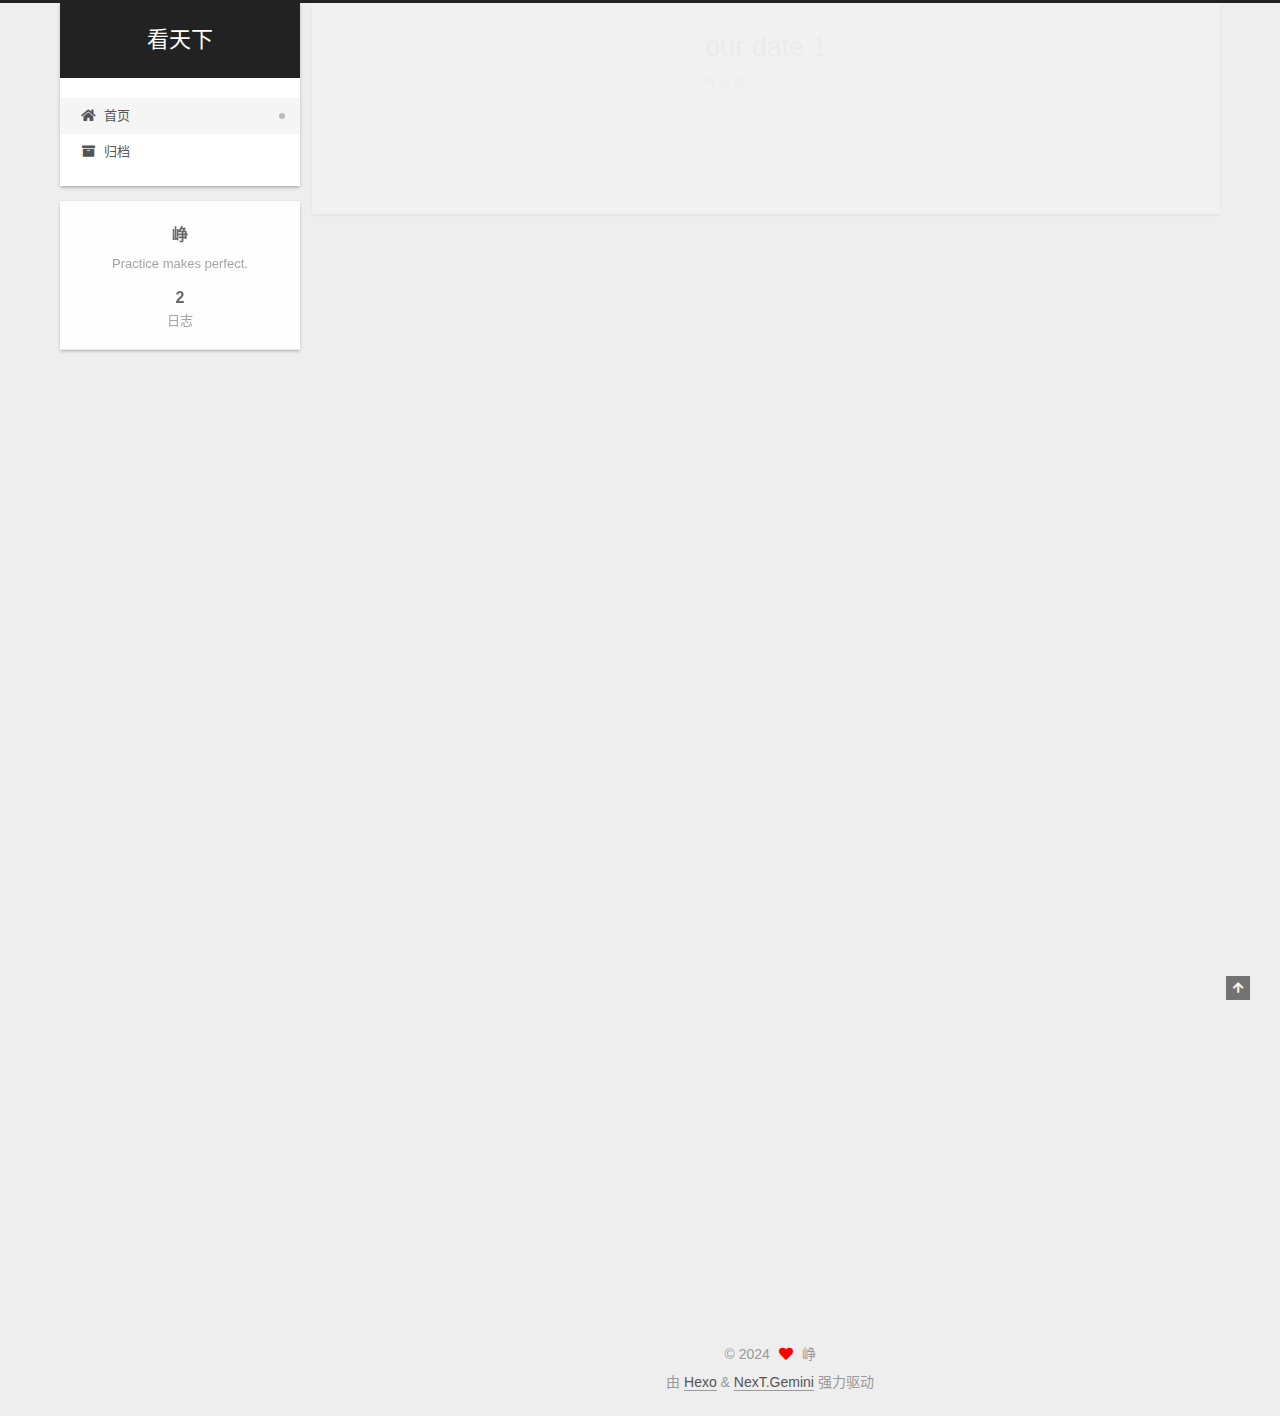
<file: index.html>
<!DOCTYPE html>
<html lang="zh-CN">
<head>
  <meta charset="UTF-8">
<meta name="viewport" content="width=device-width, initial-scale=1, maximum-scale=2">
<meta name="theme-color" content="#222">
<meta name="generator" content="Hexo 6.3.0">
  <link rel="apple-touch-icon" sizes="180x180" href="/images/apple-touch-icon-next.png">
  <link rel="icon" type="image/png" sizes="32x32" href="/images/favicon-32x32-next.png">
  <link rel="icon" type="image/png" sizes="16x16" href="/images/favicon-16x16-next.png">
  <link rel="mask-icon" href="/images/logo.svg" color="#222">

<link rel="stylesheet" href="/css/main.css">


<link rel="stylesheet" href="/lib/font-awesome/css/all.min.css">

<script id="hexo-configurations">
    var NexT = window.NexT || {};
    var CONFIG = {"hostname":"example.com","root":"/","scheme":"Gemini","version":"7.8.0","exturl":false,"sidebar":{"position":"left","display":"post","padding":18,"offset":12,"onmobile":false},"copycode":{"enable":false,"show_result":false,"style":null},"back2top":{"enable":true,"sidebar":false,"scrollpercent":false},"bookmark":{"enable":false,"color":"#222","save":"auto"},"fancybox":false,"mediumzoom":false,"lazyload":false,"pangu":false,"comments":{"style":"tabs","active":null,"storage":true,"lazyload":false,"nav":null},"algolia":{"hits":{"per_page":10},"labels":{"input_placeholder":"Search for Posts","hits_empty":"We didn't find any results for the search: ${query}","hits_stats":"${hits} results found in ${time} ms"}},"localsearch":{"enable":false,"trigger":"auto","top_n_per_article":1,"unescape":false,"preload":false},"motion":{"enable":true,"async":false,"transition":{"post_block":"fadeIn","post_header":"slideDownIn","post_body":"slideDownIn","coll_header":"slideLeftIn","sidebar":"slideUpIn"}}};
  </script>

  <meta name="description" content="Practice makes perfect.">
<meta property="og:type" content="website">
<meta property="og:title" content="看天下">
<meta property="og:url" content="http://example.com/index.html">
<meta property="og:site_name" content="看天下">
<meta property="og:description" content="Practice makes perfect.">
<meta property="og:locale" content="zh_CN">
<meta property="article:author" content="峥">
<meta name="twitter:card" content="summary">

<link rel="canonical" href="http://example.com/">


<script id="page-configurations">
  // https://hexo.io/docs/variables.html
  CONFIG.page = {
    sidebar: "",
    isHome : true,
    isPost : false,
    lang   : 'zh-CN'
  };
</script>

  <title>看天下</title>
  






  <noscript>
  <style>
  .use-motion .brand,
  .use-motion .menu-item,
  .sidebar-inner,
  .use-motion .post-block,
  .use-motion .pagination,
  .use-motion .comments,
  .use-motion .post-header,
  .use-motion .post-body,
  .use-motion .collection-header { opacity: initial; }

  .use-motion .site-title,
  .use-motion .site-subtitle {
    opacity: initial;
    top: initial;
  }

  .use-motion .logo-line-before i { left: initial; }
  .use-motion .logo-line-after i { right: initial; }
  </style>
</noscript>

</head>

<body itemscope itemtype="http://schema.org/WebPage">
  <div class="container use-motion">
    <div class="headband"></div>

    <header class="header" itemscope itemtype="http://schema.org/WPHeader">
      <div class="header-inner"><div class="site-brand-container">
  <div class="site-nav-toggle">
    <div class="toggle" aria-label="切换导航栏">
      <span class="toggle-line toggle-line-first"></span>
      <span class="toggle-line toggle-line-middle"></span>
      <span class="toggle-line toggle-line-last"></span>
    </div>
  </div>

  <div class="site-meta">

    <a href="/" class="brand" rel="start">
      <span class="logo-line-before"><i></i></span>
      <h1 class="site-title">看天下</h1>
      <span class="logo-line-after"><i></i></span>
    </a>
  </div>

  <div class="site-nav-right">
    <div class="toggle popup-trigger">
    </div>
  </div>
</div>




<nav class="site-nav">
  <ul id="menu" class="main-menu menu">
        <li class="menu-item menu-item-home">

    <a href="/" rel="section"><i class="fa fa-home fa-fw"></i>首页</a>

  </li>
        <li class="menu-item menu-item-archives">

    <a href="/archives/" rel="section"><i class="fa fa-archive fa-fw"></i>归档</a>

  </li>
  </ul>
</nav>




</div>
    </header>

    
  <div class="back-to-top">
    <i class="fa fa-arrow-up"></i>
    <span>0%</span>
  </div>


    <main class="main">
      <div class="main-inner">
        <div class="content-wrap">
          

          <div class="content index posts-expand">
            
      
  
  
  <article itemscope itemtype="http://schema.org/Article" class="post-block" lang="zh-CN">
    <link itemprop="mainEntityOfPage" href="http://example.com/2024/02/29/our-date-1/">

    <span hidden itemprop="author" itemscope itemtype="http://schema.org/Person">
      <meta itemprop="image" content="/images/avatar.gif">
      <meta itemprop="name" content="峥">
      <meta itemprop="description" content="Practice makes perfect.">
    </span>

    <span hidden itemprop="publisher" itemscope itemtype="http://schema.org/Organization">
      <meta itemprop="name" content="看天下">
    </span>
      <header class="post-header">
        <h2 class="post-title" itemprop="name headline">
          
            <a href="/2024/02/29/our-date-1/" class="post-title-link" itemprop="url">our date 1</a>
        </h2>

        <div class="post-meta">
            <span class="post-meta-item">
              <span class="post-meta-item-icon">
                <i class="far fa-calendar"></i>
              </span>
              <span class="post-meta-item-text">发表于</span>

              <time title="创建时间：2024-02-29 19:35:12" itemprop="dateCreated datePublished" datetime="2024-02-29T19:35:12+08:00">2024-02-29</time>
            </span>

          

        </div>
      </header>

    
    
    
    <div class="post-body" itemprop="articleBody">

      
          
      
    </div>

    
    
    
      <footer class="post-footer">
        <div class="post-eof"></div>
      </footer>
  </article>
  
  
  

      
  
  
  <article itemscope itemtype="http://schema.org/Article" class="post-block" lang="zh-CN">
    <link itemprop="mainEntityOfPage" href="http://example.com/2024/02/29/hello-world/">

    <span hidden itemprop="author" itemscope itemtype="http://schema.org/Person">
      <meta itemprop="image" content="/images/avatar.gif">
      <meta itemprop="name" content="峥">
      <meta itemprop="description" content="Practice makes perfect.">
    </span>

    <span hidden itemprop="publisher" itemscope itemtype="http://schema.org/Organization">
      <meta itemprop="name" content="看天下">
    </span>
      <header class="post-header">
        <h2 class="post-title" itemprop="name headline">
          
            <a href="/2024/02/29/hello-world/" class="post-title-link" itemprop="url">Hello World</a>
        </h2>

        <div class="post-meta">
            <span class="post-meta-item">
              <span class="post-meta-item-icon">
                <i class="far fa-calendar"></i>
              </span>
              <span class="post-meta-item-text">发表于</span>
              

              <time title="创建时间：2024-02-29 02:18:56 / 修改时间：02:18:30" itemprop="dateCreated datePublished" datetime="2024-02-29T02:18:56+08:00">2024-02-29</time>
            </span>

          

        </div>
      </header>

    
    
    
    <div class="post-body" itemprop="articleBody">

      
          <p>Welcome to <a target="_blank" rel="noopener" href="https://hexo.io/">Hexo</a>! This is your very first post. Check <a target="_blank" rel="noopener" href="https://hexo.io/docs/">documentation</a> for more info. If you get any problems when using Hexo, you can find the answer in <a target="_blank" rel="noopener" href="https://hexo.io/docs/troubleshooting.html">troubleshooting</a> or you can ask me on <a target="_blank" rel="noopener" href="https://github.com/hexojs/hexo/issues">GitHub</a>.</p>
<h2 id="Quick-Start"><a href="#Quick-Start" class="headerlink" title="Quick Start"></a>Quick Start</h2><h3 id="Create-a-new-post"><a href="#Create-a-new-post" class="headerlink" title="Create a new post"></a>Create a new post</h3><figure class="highlight bash"><table><tr><td class="gutter"><pre><span class="line">1</span><br></pre></td><td class="code"><pre><span class="line">$ hexo new <span class="string">&quot;My New Post&quot;</span></span><br></pre></td></tr></table></figure>

<p>More info: <a target="_blank" rel="noopener" href="https://hexo.io/docs/writing.html">Writing</a></p>
<h3 id="Run-server"><a href="#Run-server" class="headerlink" title="Run server"></a>Run server</h3><figure class="highlight bash"><table><tr><td class="gutter"><pre><span class="line">1</span><br></pre></td><td class="code"><pre><span class="line">$ hexo server</span><br></pre></td></tr></table></figure>

<p>More info: <a target="_blank" rel="noopener" href="https://hexo.io/docs/server.html">Server</a></p>
<h3 id="Generate-static-files"><a href="#Generate-static-files" class="headerlink" title="Generate static files"></a>Generate static files</h3><figure class="highlight bash"><table><tr><td class="gutter"><pre><span class="line">1</span><br></pre></td><td class="code"><pre><span class="line">$ hexo generate</span><br></pre></td></tr></table></figure>

<p>More info: <a target="_blank" rel="noopener" href="https://hexo.io/docs/generating.html">Generating</a></p>
<h3 id="Deploy-to-remote-sites"><a href="#Deploy-to-remote-sites" class="headerlink" title="Deploy to remote sites"></a>Deploy to remote sites</h3><figure class="highlight bash"><table><tr><td class="gutter"><pre><span class="line">1</span><br></pre></td><td class="code"><pre><span class="line">$ hexo deploy</span><br></pre></td></tr></table></figure>

<p>More info: <a target="_blank" rel="noopener" href="https://hexo.io/docs/one-command-deployment.html">Deployment</a></p>

      
    </div>

    
    
    
      <footer class="post-footer">
        <div class="post-eof"></div>
      </footer>
  </article>
  
  
  


  



          </div>
          

<script>
  window.addEventListener('tabs:register', () => {
    let { activeClass } = CONFIG.comments;
    if (CONFIG.comments.storage) {
      activeClass = localStorage.getItem('comments_active') || activeClass;
    }
    if (activeClass) {
      let activeTab = document.querySelector(`a[href="#comment-${activeClass}"]`);
      if (activeTab) {
        activeTab.click();
      }
    }
  });
  if (CONFIG.comments.storage) {
    window.addEventListener('tabs:click', event => {
      if (!event.target.matches('.tabs-comment .tab-content .tab-pane')) return;
      let commentClass = event.target.classList[1];
      localStorage.setItem('comments_active', commentClass);
    });
  }
</script>

        </div>
          
  
  <div class="toggle sidebar-toggle">
    <span class="toggle-line toggle-line-first"></span>
    <span class="toggle-line toggle-line-middle"></span>
    <span class="toggle-line toggle-line-last"></span>
  </div>

  <aside class="sidebar">
    <div class="sidebar-inner">

      <ul class="sidebar-nav motion-element">
        <li class="sidebar-nav-toc">
          文章目录
        </li>
        <li class="sidebar-nav-overview">
          站点概览
        </li>
      </ul>

      <!--noindex-->
      <div class="post-toc-wrap sidebar-panel">
      </div>
      <!--/noindex-->

      <div class="site-overview-wrap sidebar-panel">
        <div class="site-author motion-element" itemprop="author" itemscope itemtype="http://schema.org/Person">
  <p class="site-author-name" itemprop="name">峥</p>
  <div class="site-description" itemprop="description">Practice makes perfect.</div>
</div>
<div class="site-state-wrap motion-element">
  <nav class="site-state">
      <div class="site-state-item site-state-posts">
          <a href="/archives/">
        
          <span class="site-state-item-count">2</span>
          <span class="site-state-item-name">日志</span>
        </a>
      </div>
  </nav>
</div>



      </div>

    </div>
  </aside>
  <div id="sidebar-dimmer"></div>


      </div>
    </main>

    <footer class="footer">
      <div class="footer-inner">
        

        

<div class="copyright">
  
  &copy; 
  <span itemprop="copyrightYear">2024</span>
  <span class="with-love">
    <i class="fa fa-heart"></i>
  </span>
  <span class="author" itemprop="copyrightHolder">峥</span>
</div>
  <div class="powered-by">由 <a href="https://hexo.io/" class="theme-link" rel="noopener" target="_blank">Hexo</a> & <a href="https://theme-next.org/" class="theme-link" rel="noopener" target="_blank">NexT.Gemini</a> 强力驱动
  </div>

        








      </div>
    </footer>
  </div>

  
  <script src="/lib/anime.min.js"></script>
  <script src="/lib/velocity/velocity.min.js"></script>
  <script src="/lib/velocity/velocity.ui.min.js"></script>

<script src="/js/utils.js"></script>

<script src="/js/motion.js"></script>


<script src="/js/schemes/pisces.js"></script>


<script src="/js/next-boot.js"></script>




  















  

  

</body>
</html>
</file>
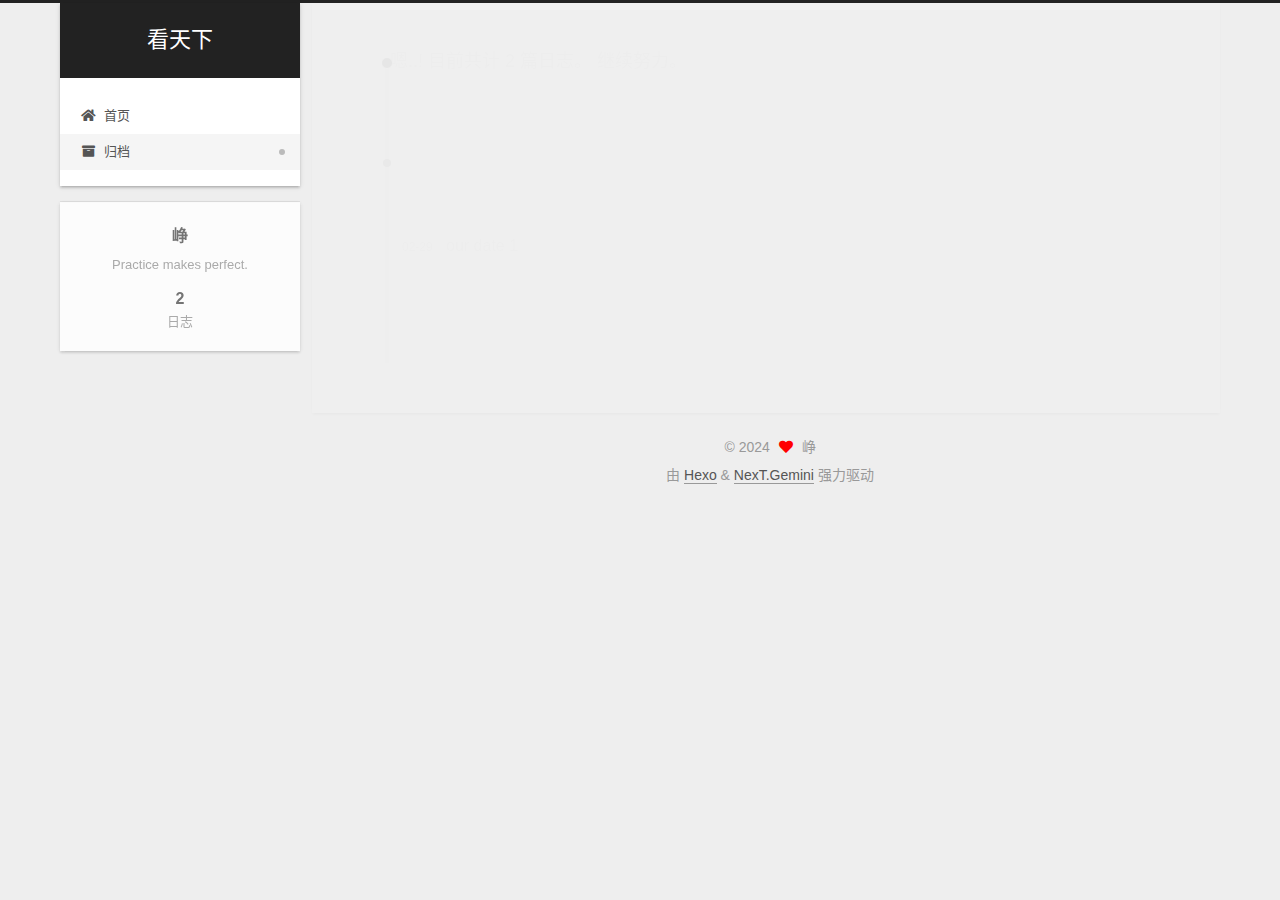
<file: archives/index.html>
<!DOCTYPE html>
<html lang="zh-CN">
<head>
  <meta charset="UTF-8">
<meta name="viewport" content="width=device-width, initial-scale=1, maximum-scale=2">
<meta name="theme-color" content="#222">
<meta name="generator" content="Hexo 6.3.0">
  <link rel="apple-touch-icon" sizes="180x180" href="/images/apple-touch-icon-next.png">
  <link rel="icon" type="image/png" sizes="32x32" href="/images/favicon-32x32-next.png">
  <link rel="icon" type="image/png" sizes="16x16" href="/images/favicon-16x16-next.png">
  <link rel="mask-icon" href="/images/logo.svg" color="#222">

<link rel="stylesheet" href="/css/main.css">


<link rel="stylesheet" href="/lib/font-awesome/css/all.min.css">

<script id="hexo-configurations">
    var NexT = window.NexT || {};
    var CONFIG = {"hostname":"example.com","root":"/","scheme":"Gemini","version":"7.8.0","exturl":false,"sidebar":{"position":"left","display":"post","padding":18,"offset":12,"onmobile":false},"copycode":{"enable":false,"show_result":false,"style":null},"back2top":{"enable":true,"sidebar":false,"scrollpercent":false},"bookmark":{"enable":false,"color":"#222","save":"auto"},"fancybox":false,"mediumzoom":false,"lazyload":false,"pangu":false,"comments":{"style":"tabs","active":null,"storage":true,"lazyload":false,"nav":null},"algolia":{"hits":{"per_page":10},"labels":{"input_placeholder":"Search for Posts","hits_empty":"We didn't find any results for the search: ${query}","hits_stats":"${hits} results found in ${time} ms"}},"localsearch":{"enable":false,"trigger":"auto","top_n_per_article":1,"unescape":false,"preload":false},"motion":{"enable":true,"async":false,"transition":{"post_block":"fadeIn","post_header":"slideDownIn","post_body":"slideDownIn","coll_header":"slideLeftIn","sidebar":"slideUpIn"}}};
  </script>

  <meta name="description" content="Practice makes perfect.">
<meta property="og:type" content="website">
<meta property="og:title" content="看天下">
<meta property="og:url" content="http://example.com/archives/index.html">
<meta property="og:site_name" content="看天下">
<meta property="og:description" content="Practice makes perfect.">
<meta property="og:locale" content="zh_CN">
<meta property="article:author" content="峥">
<meta name="twitter:card" content="summary">

<link rel="canonical" href="http://example.com/archives/">


<script id="page-configurations">
  // https://hexo.io/docs/variables.html
  CONFIG.page = {
    sidebar: "",
    isHome : false,
    isPost : false,
    lang   : 'zh-CN'
  };
</script>

  <title>归档 | 看天下</title>
  






  <noscript>
  <style>
  .use-motion .brand,
  .use-motion .menu-item,
  .sidebar-inner,
  .use-motion .post-block,
  .use-motion .pagination,
  .use-motion .comments,
  .use-motion .post-header,
  .use-motion .post-body,
  .use-motion .collection-header { opacity: initial; }

  .use-motion .site-title,
  .use-motion .site-subtitle {
    opacity: initial;
    top: initial;
  }

  .use-motion .logo-line-before i { left: initial; }
  .use-motion .logo-line-after i { right: initial; }
  </style>
</noscript>

</head>

<body itemscope itemtype="http://schema.org/WebPage">
  <div class="container use-motion">
    <div class="headband"></div>

    <header class="header" itemscope itemtype="http://schema.org/WPHeader">
      <div class="header-inner"><div class="site-brand-container">
  <div class="site-nav-toggle">
    <div class="toggle" aria-label="切换导航栏">
      <span class="toggle-line toggle-line-first"></span>
      <span class="toggle-line toggle-line-middle"></span>
      <span class="toggle-line toggle-line-last"></span>
    </div>
  </div>

  <div class="site-meta">

    <a href="/" class="brand" rel="start">
      <span class="logo-line-before"><i></i></span>
      <h1 class="site-title">看天下</h1>
      <span class="logo-line-after"><i></i></span>
    </a>
  </div>

  <div class="site-nav-right">
    <div class="toggle popup-trigger">
    </div>
  </div>
</div>




<nav class="site-nav">
  <ul id="menu" class="main-menu menu">
        <li class="menu-item menu-item-home">

    <a href="/" rel="section"><i class="fa fa-home fa-fw"></i>首页</a>

  </li>
        <li class="menu-item menu-item-archives">

    <a href="/archives/" rel="section"><i class="fa fa-archive fa-fw"></i>归档</a>

  </li>
  </ul>
</nav>




</div>
    </header>

    
  <div class="back-to-top">
    <i class="fa fa-arrow-up"></i>
    <span>0%</span>
  </div>


    <main class="main">
      <div class="main-inner">
        <div class="content-wrap">
          

          <div class="content archive">
            

  
  
  
  <div class="post-block">
    <div class="posts-collapse">
      <div class="collection-title">
        <span class="collection-header">嗯..! 目前共计 2 篇日志。 继续努力。</span>
      </div>

      
    <div class="collection-year">
      <span class="collection-header">2024</span>
    </div>

  <article itemscope itemtype="http://schema.org/Article">
    <header class="post-header">

      <div class="post-meta">
        <time itemprop="dateCreated"
              datetime="2024-02-29T19:35:12+08:00"
              content="2024-02-29">
          02-29
        </time>
      </div>

      <div class="post-title">
          <a class="post-title-link" href="/2024/02/29/our-date-1/" itemprop="url">
            <span itemprop="name">our date 1</span>
          </a>
      </div>

    </header>
  </article>

  <article itemscope itemtype="http://schema.org/Article">
    <header class="post-header">

      <div class="post-meta">
        <time itemprop="dateCreated"
              datetime="2024-02-29T02:18:56+08:00"
              content="2024-02-29">
          02-29
        </time>
      </div>

      <div class="post-title">
          <a class="post-title-link" href="/2024/02/29/hello-world/" itemprop="url">
            <span itemprop="name">Hello World</span>
          </a>
      </div>

    </header>
  </article>


    </div>
  </div>
  
  
  

  



          </div>
          

<script>
  window.addEventListener('tabs:register', () => {
    let { activeClass } = CONFIG.comments;
    if (CONFIG.comments.storage) {
      activeClass = localStorage.getItem('comments_active') || activeClass;
    }
    if (activeClass) {
      let activeTab = document.querySelector(`a[href="#comment-${activeClass}"]`);
      if (activeTab) {
        activeTab.click();
      }
    }
  });
  if (CONFIG.comments.storage) {
    window.addEventListener('tabs:click', event => {
      if (!event.target.matches('.tabs-comment .tab-content .tab-pane')) return;
      let commentClass = event.target.classList[1];
      localStorage.setItem('comments_active', commentClass);
    });
  }
</script>

        </div>
          
  
  <div class="toggle sidebar-toggle">
    <span class="toggle-line toggle-line-first"></span>
    <span class="toggle-line toggle-line-middle"></span>
    <span class="toggle-line toggle-line-last"></span>
  </div>

  <aside class="sidebar">
    <div class="sidebar-inner">

      <ul class="sidebar-nav motion-element">
        <li class="sidebar-nav-toc">
          文章目录
        </li>
        <li class="sidebar-nav-overview">
          站点概览
        </li>
      </ul>

      <!--noindex-->
      <div class="post-toc-wrap sidebar-panel">
      </div>
      <!--/noindex-->

      <div class="site-overview-wrap sidebar-panel">
        <div class="site-author motion-element" itemprop="author" itemscope itemtype="http://schema.org/Person">
  <p class="site-author-name" itemprop="name">峥</p>
  <div class="site-description" itemprop="description">Practice makes perfect.</div>
</div>
<div class="site-state-wrap motion-element">
  <nav class="site-state">
      <div class="site-state-item site-state-posts">
          <a href="/archives/">
        
          <span class="site-state-item-count">2</span>
          <span class="site-state-item-name">日志</span>
        </a>
      </div>
  </nav>
</div>



      </div>

    </div>
  </aside>
  <div id="sidebar-dimmer"></div>


      </div>
    </main>

    <footer class="footer">
      <div class="footer-inner">
        

        

<div class="copyright">
  
  &copy; 
  <span itemprop="copyrightYear">2024</span>
  <span class="with-love">
    <i class="fa fa-heart"></i>
  </span>
  <span class="author" itemprop="copyrightHolder">峥</span>
</div>
  <div class="powered-by">由 <a href="https://hexo.io/" class="theme-link" rel="noopener" target="_blank">Hexo</a> & <a href="https://theme-next.org/" class="theme-link" rel="noopener" target="_blank">NexT.Gemini</a> 强力驱动
  </div>

        








      </div>
    </footer>
  </div>

  
  <script src="/lib/anime.min.js"></script>
  <script src="/lib/velocity/velocity.min.js"></script>
  <script src="/lib/velocity/velocity.ui.min.js"></script>

<script src="/js/utils.js"></script>

<script src="/js/motion.js"></script>


<script src="/js/schemes/pisces.js"></script>


<script src="/js/next-boot.js"></script>




  















  

  

</body>
</html>
</file>
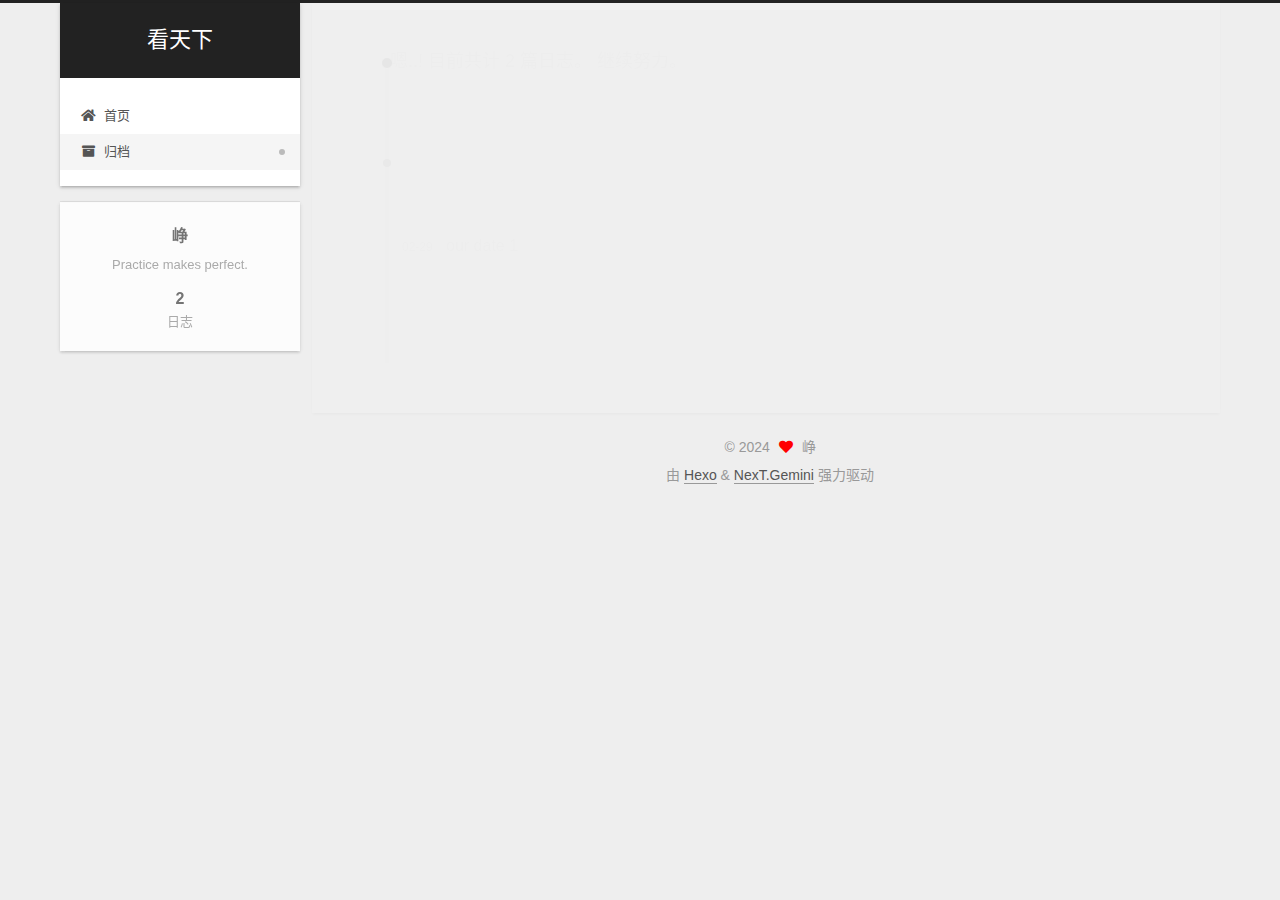
<file: archives/2024/index.html>
<!DOCTYPE html>
<html lang="zh-CN">
<head>
  <meta charset="UTF-8">
<meta name="viewport" content="width=device-width, initial-scale=1, maximum-scale=2">
<meta name="theme-color" content="#222">
<meta name="generator" content="Hexo 6.3.0">
  <link rel="apple-touch-icon" sizes="180x180" href="/images/apple-touch-icon-next.png">
  <link rel="icon" type="image/png" sizes="32x32" href="/images/favicon-32x32-next.png">
  <link rel="icon" type="image/png" sizes="16x16" href="/images/favicon-16x16-next.png">
  <link rel="mask-icon" href="/images/logo.svg" color="#222">

<link rel="stylesheet" href="/css/main.css">


<link rel="stylesheet" href="/lib/font-awesome/css/all.min.css">

<script id="hexo-configurations">
    var NexT = window.NexT || {};
    var CONFIG = {"hostname":"example.com","root":"/","scheme":"Gemini","version":"7.8.0","exturl":false,"sidebar":{"position":"left","display":"post","padding":18,"offset":12,"onmobile":false},"copycode":{"enable":false,"show_result":false,"style":null},"back2top":{"enable":true,"sidebar":false,"scrollpercent":false},"bookmark":{"enable":false,"color":"#222","save":"auto"},"fancybox":false,"mediumzoom":false,"lazyload":false,"pangu":false,"comments":{"style":"tabs","active":null,"storage":true,"lazyload":false,"nav":null},"algolia":{"hits":{"per_page":10},"labels":{"input_placeholder":"Search for Posts","hits_empty":"We didn't find any results for the search: ${query}","hits_stats":"${hits} results found in ${time} ms"}},"localsearch":{"enable":false,"trigger":"auto","top_n_per_article":1,"unescape":false,"preload":false},"motion":{"enable":true,"async":false,"transition":{"post_block":"fadeIn","post_header":"slideDownIn","post_body":"slideDownIn","coll_header":"slideLeftIn","sidebar":"slideUpIn"}}};
  </script>

  <meta name="description" content="Practice makes perfect.">
<meta property="og:type" content="website">
<meta property="og:title" content="看天下">
<meta property="og:url" content="http://example.com/archives/2024/index.html">
<meta property="og:site_name" content="看天下">
<meta property="og:description" content="Practice makes perfect.">
<meta property="og:locale" content="zh_CN">
<meta property="article:author" content="峥">
<meta name="twitter:card" content="summary">

<link rel="canonical" href="http://example.com/archives/2024/">


<script id="page-configurations">
  // https://hexo.io/docs/variables.html
  CONFIG.page = {
    sidebar: "",
    isHome : false,
    isPost : false,
    lang   : 'zh-CN'
  };
</script>

  <title>归档 | 看天下</title>
  






  <noscript>
  <style>
  .use-motion .brand,
  .use-motion .menu-item,
  .sidebar-inner,
  .use-motion .post-block,
  .use-motion .pagination,
  .use-motion .comments,
  .use-motion .post-header,
  .use-motion .post-body,
  .use-motion .collection-header { opacity: initial; }

  .use-motion .site-title,
  .use-motion .site-subtitle {
    opacity: initial;
    top: initial;
  }

  .use-motion .logo-line-before i { left: initial; }
  .use-motion .logo-line-after i { right: initial; }
  </style>
</noscript>

</head>

<body itemscope itemtype="http://schema.org/WebPage">
  <div class="container use-motion">
    <div class="headband"></div>

    <header class="header" itemscope itemtype="http://schema.org/WPHeader">
      <div class="header-inner"><div class="site-brand-container">
  <div class="site-nav-toggle">
    <div class="toggle" aria-label="切换导航栏">
      <span class="toggle-line toggle-line-first"></span>
      <span class="toggle-line toggle-line-middle"></span>
      <span class="toggle-line toggle-line-last"></span>
    </div>
  </div>

  <div class="site-meta">

    <a href="/" class="brand" rel="start">
      <span class="logo-line-before"><i></i></span>
      <h1 class="site-title">看天下</h1>
      <span class="logo-line-after"><i></i></span>
    </a>
  </div>

  <div class="site-nav-right">
    <div class="toggle popup-trigger">
    </div>
  </div>
</div>




<nav class="site-nav">
  <ul id="menu" class="main-menu menu">
        <li class="menu-item menu-item-home">

    <a href="/" rel="section"><i class="fa fa-home fa-fw"></i>首页</a>

  </li>
        <li class="menu-item menu-item-archives">

    <a href="/archives/" rel="section"><i class="fa fa-archive fa-fw"></i>归档</a>

  </li>
  </ul>
</nav>




</div>
    </header>

    
  <div class="back-to-top">
    <i class="fa fa-arrow-up"></i>
    <span>0%</span>
  </div>


    <main class="main">
      <div class="main-inner">
        <div class="content-wrap">
          

          <div class="content archive">
            

  
  
  
  <div class="post-block">
    <div class="posts-collapse">
      <div class="collection-title">
        <span class="collection-header">嗯..! 目前共计 2 篇日志。 继续努力。</span>
      </div>

      
    <div class="collection-year">
      <span class="collection-header">2024</span>
    </div>

  <article itemscope itemtype="http://schema.org/Article">
    <header class="post-header">

      <div class="post-meta">
        <time itemprop="dateCreated"
              datetime="2024-02-29T19:35:12+08:00"
              content="2024-02-29">
          02-29
        </time>
      </div>

      <div class="post-title">
          <a class="post-title-link" href="/2024/02/29/our-date-1/" itemprop="url">
            <span itemprop="name">our date 1</span>
          </a>
      </div>

    </header>
  </article>

  <article itemscope itemtype="http://schema.org/Article">
    <header class="post-header">

      <div class="post-meta">
        <time itemprop="dateCreated"
              datetime="2024-02-29T02:18:56+08:00"
              content="2024-02-29">
          02-29
        </time>
      </div>

      <div class="post-title">
          <a class="post-title-link" href="/2024/02/29/hello-world/" itemprop="url">
            <span itemprop="name">Hello World</span>
          </a>
      </div>

    </header>
  </article>


    </div>
  </div>
  
  
  

  



          </div>
          

<script>
  window.addEventListener('tabs:register', () => {
    let { activeClass } = CONFIG.comments;
    if (CONFIG.comments.storage) {
      activeClass = localStorage.getItem('comments_active') || activeClass;
    }
    if (activeClass) {
      let activeTab = document.querySelector(`a[href="#comment-${activeClass}"]`);
      if (activeTab) {
        activeTab.click();
      }
    }
  });
  if (CONFIG.comments.storage) {
    window.addEventListener('tabs:click', event => {
      if (!event.target.matches('.tabs-comment .tab-content .tab-pane')) return;
      let commentClass = event.target.classList[1];
      localStorage.setItem('comments_active', commentClass);
    });
  }
</script>

        </div>
          
  
  <div class="toggle sidebar-toggle">
    <span class="toggle-line toggle-line-first"></span>
    <span class="toggle-line toggle-line-middle"></span>
    <span class="toggle-line toggle-line-last"></span>
  </div>

  <aside class="sidebar">
    <div class="sidebar-inner">

      <ul class="sidebar-nav motion-element">
        <li class="sidebar-nav-toc">
          文章目录
        </li>
        <li class="sidebar-nav-overview">
          站点概览
        </li>
      </ul>

      <!--noindex-->
      <div class="post-toc-wrap sidebar-panel">
      </div>
      <!--/noindex-->

      <div class="site-overview-wrap sidebar-panel">
        <div class="site-author motion-element" itemprop="author" itemscope itemtype="http://schema.org/Person">
  <p class="site-author-name" itemprop="name">峥</p>
  <div class="site-description" itemprop="description">Practice makes perfect.</div>
</div>
<div class="site-state-wrap motion-element">
  <nav class="site-state">
      <div class="site-state-item site-state-posts">
          <a href="/archives/">
        
          <span class="site-state-item-count">2</span>
          <span class="site-state-item-name">日志</span>
        </a>
      </div>
  </nav>
</div>



      </div>

    </div>
  </aside>
  <div id="sidebar-dimmer"></div>


      </div>
    </main>

    <footer class="footer">
      <div class="footer-inner">
        

        

<div class="copyright">
  
  &copy; 
  <span itemprop="copyrightYear">2024</span>
  <span class="with-love">
    <i class="fa fa-heart"></i>
  </span>
  <span class="author" itemprop="copyrightHolder">峥</span>
</div>
  <div class="powered-by">由 <a href="https://hexo.io/" class="theme-link" rel="noopener" target="_blank">Hexo</a> & <a href="https://theme-next.org/" class="theme-link" rel="noopener" target="_blank">NexT.Gemini</a> 强力驱动
  </div>

        








      </div>
    </footer>
  </div>

  
  <script src="/lib/anime.min.js"></script>
  <script src="/lib/velocity/velocity.min.js"></script>
  <script src="/lib/velocity/velocity.ui.min.js"></script>

<script src="/js/utils.js"></script>

<script src="/js/motion.js"></script>


<script src="/js/schemes/pisces.js"></script>


<script src="/js/next-boot.js"></script>




  















  

  

</body>
</html>
</file>
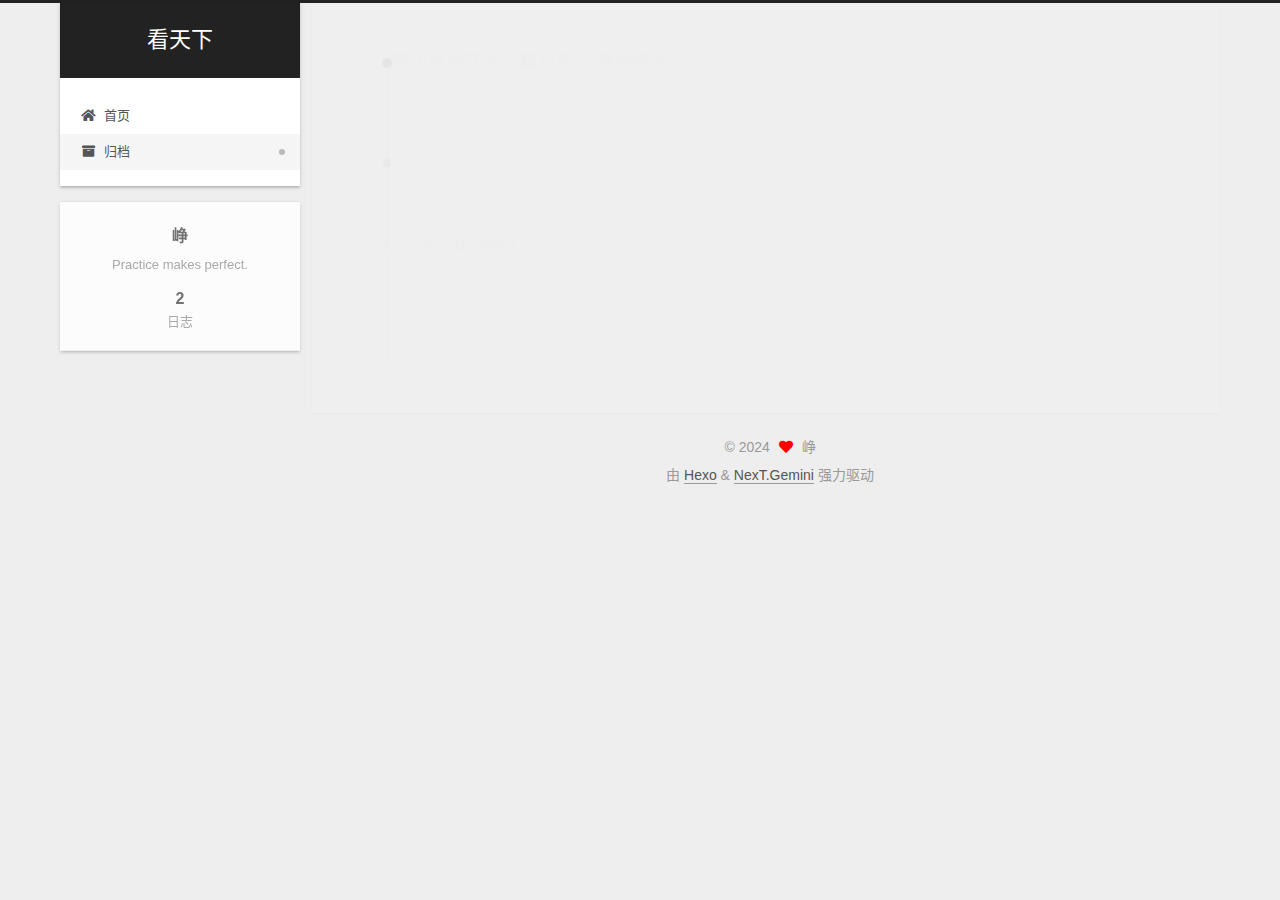
<file: archives/2024/02/index.html>
<!DOCTYPE html>
<html lang="zh-CN">
<head>
  <meta charset="UTF-8">
<meta name="viewport" content="width=device-width, initial-scale=1, maximum-scale=2">
<meta name="theme-color" content="#222">
<meta name="generator" content="Hexo 6.3.0">
  <link rel="apple-touch-icon" sizes="180x180" href="/images/apple-touch-icon-next.png">
  <link rel="icon" type="image/png" sizes="32x32" href="/images/favicon-32x32-next.png">
  <link rel="icon" type="image/png" sizes="16x16" href="/images/favicon-16x16-next.png">
  <link rel="mask-icon" href="/images/logo.svg" color="#222">

<link rel="stylesheet" href="/css/main.css">


<link rel="stylesheet" href="/lib/font-awesome/css/all.min.css">

<script id="hexo-configurations">
    var NexT = window.NexT || {};
    var CONFIG = {"hostname":"example.com","root":"/","scheme":"Gemini","version":"7.8.0","exturl":false,"sidebar":{"position":"left","display":"post","padding":18,"offset":12,"onmobile":false},"copycode":{"enable":false,"show_result":false,"style":null},"back2top":{"enable":true,"sidebar":false,"scrollpercent":false},"bookmark":{"enable":false,"color":"#222","save":"auto"},"fancybox":false,"mediumzoom":false,"lazyload":false,"pangu":false,"comments":{"style":"tabs","active":null,"storage":true,"lazyload":false,"nav":null},"algolia":{"hits":{"per_page":10},"labels":{"input_placeholder":"Search for Posts","hits_empty":"We didn't find any results for the search: ${query}","hits_stats":"${hits} results found in ${time} ms"}},"localsearch":{"enable":false,"trigger":"auto","top_n_per_article":1,"unescape":false,"preload":false},"motion":{"enable":true,"async":false,"transition":{"post_block":"fadeIn","post_header":"slideDownIn","post_body":"slideDownIn","coll_header":"slideLeftIn","sidebar":"slideUpIn"}}};
  </script>

  <meta name="description" content="Practice makes perfect.">
<meta property="og:type" content="website">
<meta property="og:title" content="看天下">
<meta property="og:url" content="http://example.com/archives/2024/02/index.html">
<meta property="og:site_name" content="看天下">
<meta property="og:description" content="Practice makes perfect.">
<meta property="og:locale" content="zh_CN">
<meta property="article:author" content="峥">
<meta name="twitter:card" content="summary">

<link rel="canonical" href="http://example.com/archives/2024/02/">


<script id="page-configurations">
  // https://hexo.io/docs/variables.html
  CONFIG.page = {
    sidebar: "",
    isHome : false,
    isPost : false,
    lang   : 'zh-CN'
  };
</script>

  <title>归档 | 看天下</title>
  






  <noscript>
  <style>
  .use-motion .brand,
  .use-motion .menu-item,
  .sidebar-inner,
  .use-motion .post-block,
  .use-motion .pagination,
  .use-motion .comments,
  .use-motion .post-header,
  .use-motion .post-body,
  .use-motion .collection-header { opacity: initial; }

  .use-motion .site-title,
  .use-motion .site-subtitle {
    opacity: initial;
    top: initial;
  }

  .use-motion .logo-line-before i { left: initial; }
  .use-motion .logo-line-after i { right: initial; }
  </style>
</noscript>

</head>

<body itemscope itemtype="http://schema.org/WebPage">
  <div class="container use-motion">
    <div class="headband"></div>

    <header class="header" itemscope itemtype="http://schema.org/WPHeader">
      <div class="header-inner"><div class="site-brand-container">
  <div class="site-nav-toggle">
    <div class="toggle" aria-label="切换导航栏">
      <span class="toggle-line toggle-line-first"></span>
      <span class="toggle-line toggle-line-middle"></span>
      <span class="toggle-line toggle-line-last"></span>
    </div>
  </div>

  <div class="site-meta">

    <a href="/" class="brand" rel="start">
      <span class="logo-line-before"><i></i></span>
      <h1 class="site-title">看天下</h1>
      <span class="logo-line-after"><i></i></span>
    </a>
  </div>

  <div class="site-nav-right">
    <div class="toggle popup-trigger">
    </div>
  </div>
</div>




<nav class="site-nav">
  <ul id="menu" class="main-menu menu">
        <li class="menu-item menu-item-home">

    <a href="/" rel="section"><i class="fa fa-home fa-fw"></i>首页</a>

  </li>
        <li class="menu-item menu-item-archives">

    <a href="/archives/" rel="section"><i class="fa fa-archive fa-fw"></i>归档</a>

  </li>
  </ul>
</nav>




</div>
    </header>

    
  <div class="back-to-top">
    <i class="fa fa-arrow-up"></i>
    <span>0%</span>
  </div>


    <main class="main">
      <div class="main-inner">
        <div class="content-wrap">
          

          <div class="content archive">
            

  
  
  
  <div class="post-block">
    <div class="posts-collapse">
      <div class="collection-title">
        <span class="collection-header">嗯..! 目前共计 2 篇日志。 继续努力。</span>
      </div>

      
    <div class="collection-year">
      <span class="collection-header">2024</span>
    </div>

  <article itemscope itemtype="http://schema.org/Article">
    <header class="post-header">

      <div class="post-meta">
        <time itemprop="dateCreated"
              datetime="2024-02-29T19:35:12+08:00"
              content="2024-02-29">
          02-29
        </time>
      </div>

      <div class="post-title">
          <a class="post-title-link" href="/2024/02/29/our-date-1/" itemprop="url">
            <span itemprop="name">our date 1</span>
          </a>
      </div>

    </header>
  </article>

  <article itemscope itemtype="http://schema.org/Article">
    <header class="post-header">

      <div class="post-meta">
        <time itemprop="dateCreated"
              datetime="2024-02-29T02:18:56+08:00"
              content="2024-02-29">
          02-29
        </time>
      </div>

      <div class="post-title">
          <a class="post-title-link" href="/2024/02/29/hello-world/" itemprop="url">
            <span itemprop="name">Hello World</span>
          </a>
      </div>

    </header>
  </article>


    </div>
  </div>
  
  
  

  



          </div>
          

<script>
  window.addEventListener('tabs:register', () => {
    let { activeClass } = CONFIG.comments;
    if (CONFIG.comments.storage) {
      activeClass = localStorage.getItem('comments_active') || activeClass;
    }
    if (activeClass) {
      let activeTab = document.querySelector(`a[href="#comment-${activeClass}"]`);
      if (activeTab) {
        activeTab.click();
      }
    }
  });
  if (CONFIG.comments.storage) {
    window.addEventListener('tabs:click', event => {
      if (!event.target.matches('.tabs-comment .tab-content .tab-pane')) return;
      let commentClass = event.target.classList[1];
      localStorage.setItem('comments_active', commentClass);
    });
  }
</script>

        </div>
          
  
  <div class="toggle sidebar-toggle">
    <span class="toggle-line toggle-line-first"></span>
    <span class="toggle-line toggle-line-middle"></span>
    <span class="toggle-line toggle-line-last"></span>
  </div>

  <aside class="sidebar">
    <div class="sidebar-inner">

      <ul class="sidebar-nav motion-element">
        <li class="sidebar-nav-toc">
          文章目录
        </li>
        <li class="sidebar-nav-overview">
          站点概览
        </li>
      </ul>

      <!--noindex-->
      <div class="post-toc-wrap sidebar-panel">
      </div>
      <!--/noindex-->

      <div class="site-overview-wrap sidebar-panel">
        <div class="site-author motion-element" itemprop="author" itemscope itemtype="http://schema.org/Person">
  <p class="site-author-name" itemprop="name">峥</p>
  <div class="site-description" itemprop="description">Practice makes perfect.</div>
</div>
<div class="site-state-wrap motion-element">
  <nav class="site-state">
      <div class="site-state-item site-state-posts">
          <a href="/archives/">
        
          <span class="site-state-item-count">2</span>
          <span class="site-state-item-name">日志</span>
        </a>
      </div>
  </nav>
</div>



      </div>

    </div>
  </aside>
  <div id="sidebar-dimmer"></div>


      </div>
    </main>

    <footer class="footer">
      <div class="footer-inner">
        

        

<div class="copyright">
  
  &copy; 
  <span itemprop="copyrightYear">2024</span>
  <span class="with-love">
    <i class="fa fa-heart"></i>
  </span>
  <span class="author" itemprop="copyrightHolder">峥</span>
</div>
  <div class="powered-by">由 <a href="https://hexo.io/" class="theme-link" rel="noopener" target="_blank">Hexo</a> & <a href="https://theme-next.org/" class="theme-link" rel="noopener" target="_blank">NexT.Gemini</a> 强力驱动
  </div>

        








      </div>
    </footer>
  </div>

  
  <script src="/lib/anime.min.js"></script>
  <script src="/lib/velocity/velocity.min.js"></script>
  <script src="/lib/velocity/velocity.ui.min.js"></script>

<script src="/js/utils.js"></script>

<script src="/js/motion.js"></script>


<script src="/js/schemes/pisces.js"></script>


<script src="/js/next-boot.js"></script>




  















  

  

</body>
</html>
</file>
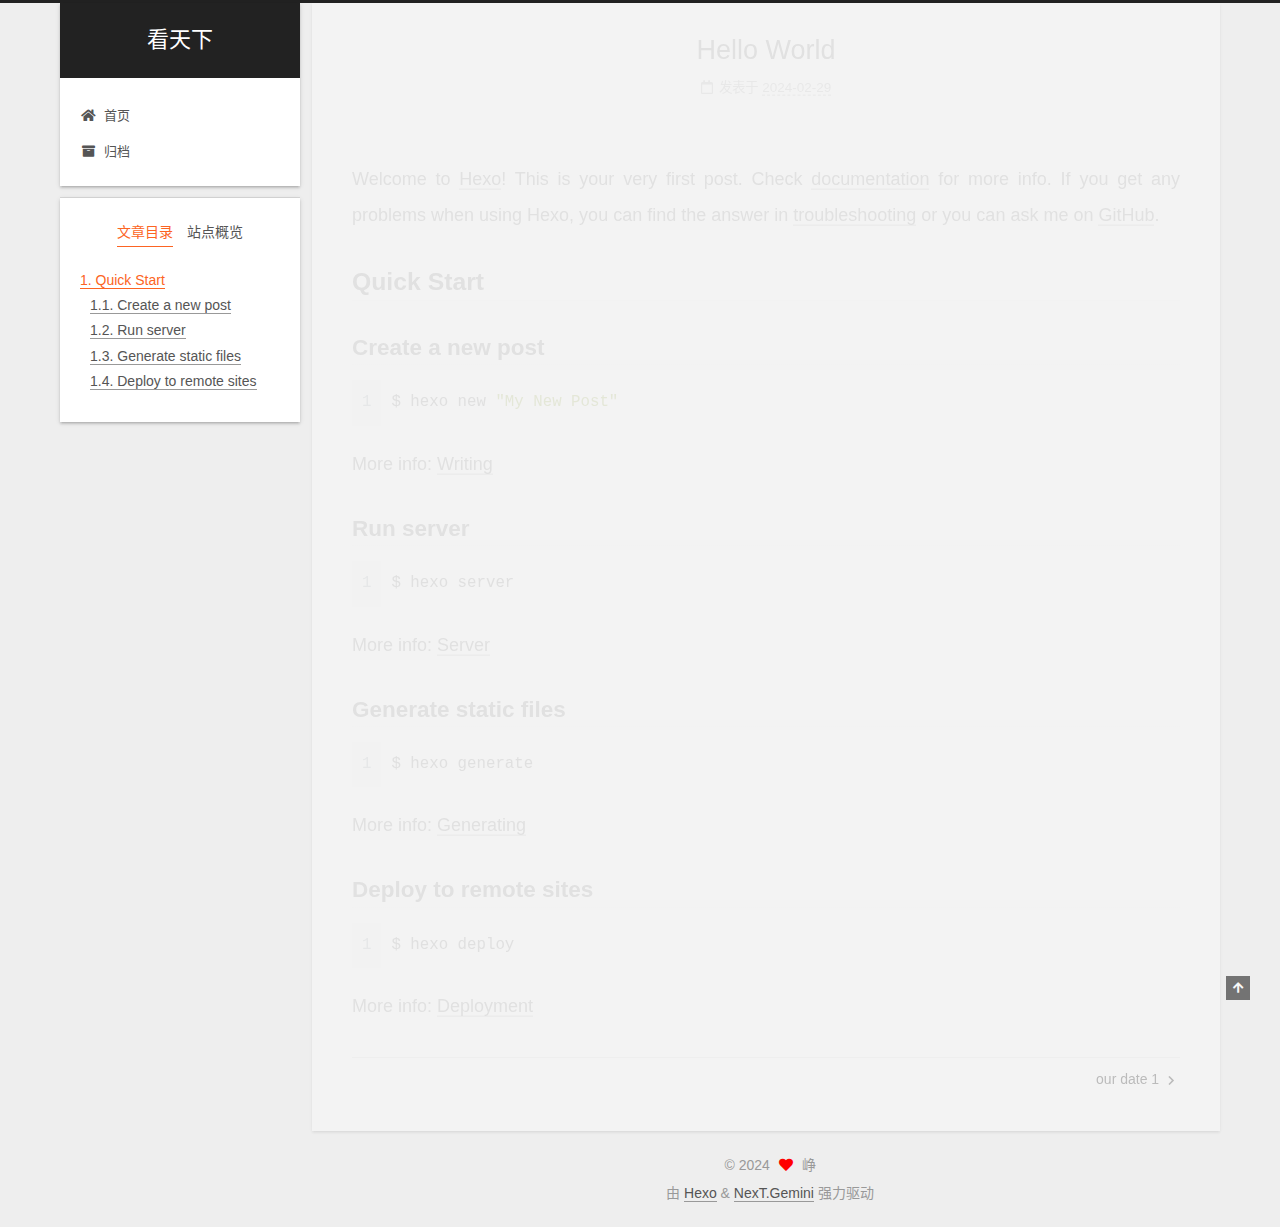
<file: 2024/02/29/hello-world/index.html>
<!DOCTYPE html>
<html lang="zh-CN">
<head>
  <meta charset="UTF-8">
<meta name="viewport" content="width=device-width, initial-scale=1, maximum-scale=2">
<meta name="theme-color" content="#222">
<meta name="generator" content="Hexo 6.3.0">
  <link rel="apple-touch-icon" sizes="180x180" href="/images/apple-touch-icon-next.png">
  <link rel="icon" type="image/png" sizes="32x32" href="/images/favicon-32x32-next.png">
  <link rel="icon" type="image/png" sizes="16x16" href="/images/favicon-16x16-next.png">
  <link rel="mask-icon" href="/images/logo.svg" color="#222">

<link rel="stylesheet" href="/css/main.css">


<link rel="stylesheet" href="/lib/font-awesome/css/all.min.css">

<script id="hexo-configurations">
    var NexT = window.NexT || {};
    var CONFIG = {"hostname":"example.com","root":"/","scheme":"Gemini","version":"7.8.0","exturl":false,"sidebar":{"position":"left","display":"post","padding":18,"offset":12,"onmobile":false},"copycode":{"enable":false,"show_result":false,"style":null},"back2top":{"enable":true,"sidebar":false,"scrollpercent":false},"bookmark":{"enable":false,"color":"#222","save":"auto"},"fancybox":false,"mediumzoom":false,"lazyload":false,"pangu":false,"comments":{"style":"tabs","active":null,"storage":true,"lazyload":false,"nav":null},"algolia":{"hits":{"per_page":10},"labels":{"input_placeholder":"Search for Posts","hits_empty":"We didn't find any results for the search: ${query}","hits_stats":"${hits} results found in ${time} ms"}},"localsearch":{"enable":false,"trigger":"auto","top_n_per_article":1,"unescape":false,"preload":false},"motion":{"enable":true,"async":false,"transition":{"post_block":"fadeIn","post_header":"slideDownIn","post_body":"slideDownIn","coll_header":"slideLeftIn","sidebar":"slideUpIn"}}};
  </script>

  <meta name="description" content="Welcome to Hexo! This is your very first post. Check documentation for more info. If you get any problems when using Hexo, you can find the answer in troubleshooting or you can ask me on GitHub. Quick">
<meta property="og:type" content="article">
<meta property="og:title" content="Hello World">
<meta property="og:url" content="http://example.com/2024/02/29/hello-world/index.html">
<meta property="og:site_name" content="看天下">
<meta property="og:description" content="Welcome to Hexo! This is your very first post. Check documentation for more info. If you get any problems when using Hexo, you can find the answer in troubleshooting or you can ask me on GitHub. Quick">
<meta property="og:locale" content="zh_CN">
<meta property="article:published_time" content="2024-02-28T18:18:56.304Z">
<meta property="article:modified_time" content="2024-02-28T18:18:30.952Z">
<meta property="article:author" content="峥">
<meta name="twitter:card" content="summary">

<link rel="canonical" href="http://example.com/2024/02/29/hello-world/">


<script id="page-configurations">
  // https://hexo.io/docs/variables.html
  CONFIG.page = {
    sidebar: "",
    isHome : false,
    isPost : true,
    lang   : 'zh-CN'
  };
</script>

  <title>Hello World | 看天下</title>
  






  <noscript>
  <style>
  .use-motion .brand,
  .use-motion .menu-item,
  .sidebar-inner,
  .use-motion .post-block,
  .use-motion .pagination,
  .use-motion .comments,
  .use-motion .post-header,
  .use-motion .post-body,
  .use-motion .collection-header { opacity: initial; }

  .use-motion .site-title,
  .use-motion .site-subtitle {
    opacity: initial;
    top: initial;
  }

  .use-motion .logo-line-before i { left: initial; }
  .use-motion .logo-line-after i { right: initial; }
  </style>
</noscript>

</head>

<body itemscope itemtype="http://schema.org/WebPage">
  <div class="container use-motion">
    <div class="headband"></div>

    <header class="header" itemscope itemtype="http://schema.org/WPHeader">
      <div class="header-inner"><div class="site-brand-container">
  <div class="site-nav-toggle">
    <div class="toggle" aria-label="切换导航栏">
      <span class="toggle-line toggle-line-first"></span>
      <span class="toggle-line toggle-line-middle"></span>
      <span class="toggle-line toggle-line-last"></span>
    </div>
  </div>

  <div class="site-meta">

    <a href="/" class="brand" rel="start">
      <span class="logo-line-before"><i></i></span>
      <h1 class="site-title">看天下</h1>
      <span class="logo-line-after"><i></i></span>
    </a>
  </div>

  <div class="site-nav-right">
    <div class="toggle popup-trigger">
    </div>
  </div>
</div>




<nav class="site-nav">
  <ul id="menu" class="main-menu menu">
        <li class="menu-item menu-item-home">

    <a href="/" rel="section"><i class="fa fa-home fa-fw"></i>首页</a>

  </li>
        <li class="menu-item menu-item-archives">

    <a href="/archives/" rel="section"><i class="fa fa-archive fa-fw"></i>归档</a>

  </li>
  </ul>
</nav>




</div>
    </header>

    
  <div class="back-to-top">
    <i class="fa fa-arrow-up"></i>
    <span>0%</span>
  </div>


    <main class="main">
      <div class="main-inner">
        <div class="content-wrap">
          

          <div class="content post posts-expand">
            

    
  
  
  <article itemscope itemtype="http://schema.org/Article" class="post-block" lang="zh-CN">
    <link itemprop="mainEntityOfPage" href="http://example.com/2024/02/29/hello-world/">

    <span hidden itemprop="author" itemscope itemtype="http://schema.org/Person">
      <meta itemprop="image" content="/images/avatar.gif">
      <meta itemprop="name" content="峥">
      <meta itemprop="description" content="Practice makes perfect.">
    </span>

    <span hidden itemprop="publisher" itemscope itemtype="http://schema.org/Organization">
      <meta itemprop="name" content="看天下">
    </span>
      <header class="post-header">
        <h1 class="post-title" itemprop="name headline">
          Hello World
        </h1>

        <div class="post-meta">
            <span class="post-meta-item">
              <span class="post-meta-item-icon">
                <i class="far fa-calendar"></i>
              </span>
              <span class="post-meta-item-text">发表于</span>
              

              <time title="创建时间：2024-02-29 02:18:56 / 修改时间：02:18:30" itemprop="dateCreated datePublished" datetime="2024-02-29T02:18:56+08:00">2024-02-29</time>
            </span>

          

        </div>
      </header>

    
    
    
    <div class="post-body" itemprop="articleBody">

      
        <p>Welcome to <a target="_blank" rel="noopener" href="https://hexo.io/">Hexo</a>! This is your very first post. Check <a target="_blank" rel="noopener" href="https://hexo.io/docs/">documentation</a> for more info. If you get any problems when using Hexo, you can find the answer in <a target="_blank" rel="noopener" href="https://hexo.io/docs/troubleshooting.html">troubleshooting</a> or you can ask me on <a target="_blank" rel="noopener" href="https://github.com/hexojs/hexo/issues">GitHub</a>.</p>
<h2 id="Quick-Start"><a href="#Quick-Start" class="headerlink" title="Quick Start"></a>Quick Start</h2><h3 id="Create-a-new-post"><a href="#Create-a-new-post" class="headerlink" title="Create a new post"></a>Create a new post</h3><figure class="highlight bash"><table><tr><td class="gutter"><pre><span class="line">1</span><br></pre></td><td class="code"><pre><span class="line">$ hexo new <span class="string">&quot;My New Post&quot;</span></span><br></pre></td></tr></table></figure>

<p>More info: <a target="_blank" rel="noopener" href="https://hexo.io/docs/writing.html">Writing</a></p>
<h3 id="Run-server"><a href="#Run-server" class="headerlink" title="Run server"></a>Run server</h3><figure class="highlight bash"><table><tr><td class="gutter"><pre><span class="line">1</span><br></pre></td><td class="code"><pre><span class="line">$ hexo server</span><br></pre></td></tr></table></figure>

<p>More info: <a target="_blank" rel="noopener" href="https://hexo.io/docs/server.html">Server</a></p>
<h3 id="Generate-static-files"><a href="#Generate-static-files" class="headerlink" title="Generate static files"></a>Generate static files</h3><figure class="highlight bash"><table><tr><td class="gutter"><pre><span class="line">1</span><br></pre></td><td class="code"><pre><span class="line">$ hexo generate</span><br></pre></td></tr></table></figure>

<p>More info: <a target="_blank" rel="noopener" href="https://hexo.io/docs/generating.html">Generating</a></p>
<h3 id="Deploy-to-remote-sites"><a href="#Deploy-to-remote-sites" class="headerlink" title="Deploy to remote sites"></a>Deploy to remote sites</h3><figure class="highlight bash"><table><tr><td class="gutter"><pre><span class="line">1</span><br></pre></td><td class="code"><pre><span class="line">$ hexo deploy</span><br></pre></td></tr></table></figure>

<p>More info: <a target="_blank" rel="noopener" href="https://hexo.io/docs/one-command-deployment.html">Deployment</a></p>

    </div>

    
    
    

      <footer class="post-footer">

        


        
    <div class="post-nav">
      <div class="post-nav-item"></div>
      <div class="post-nav-item">
    <a href="/2024/02/29/our-date-1/" rel="next" title="our date 1">
      our date 1 <i class="fa fa-chevron-right"></i>
    </a></div>
    </div>
      </footer>
    
  </article>
  
  
  



          </div>
          

<script>
  window.addEventListener('tabs:register', () => {
    let { activeClass } = CONFIG.comments;
    if (CONFIG.comments.storage) {
      activeClass = localStorage.getItem('comments_active') || activeClass;
    }
    if (activeClass) {
      let activeTab = document.querySelector(`a[href="#comment-${activeClass}"]`);
      if (activeTab) {
        activeTab.click();
      }
    }
  });
  if (CONFIG.comments.storage) {
    window.addEventListener('tabs:click', event => {
      if (!event.target.matches('.tabs-comment .tab-content .tab-pane')) return;
      let commentClass = event.target.classList[1];
      localStorage.setItem('comments_active', commentClass);
    });
  }
</script>

        </div>
          
  
  <div class="toggle sidebar-toggle">
    <span class="toggle-line toggle-line-first"></span>
    <span class="toggle-line toggle-line-middle"></span>
    <span class="toggle-line toggle-line-last"></span>
  </div>

  <aside class="sidebar">
    <div class="sidebar-inner">

      <ul class="sidebar-nav motion-element">
        <li class="sidebar-nav-toc">
          文章目录
        </li>
        <li class="sidebar-nav-overview">
          站点概览
        </li>
      </ul>

      <!--noindex-->
      <div class="post-toc-wrap sidebar-panel">
          <div class="post-toc motion-element"><ol class="nav"><li class="nav-item nav-level-2"><a class="nav-link" href="#Quick-Start"><span class="nav-number">1.</span> <span class="nav-text">Quick Start</span></a><ol class="nav-child"><li class="nav-item nav-level-3"><a class="nav-link" href="#Create-a-new-post"><span class="nav-number">1.1.</span> <span class="nav-text">Create a new post</span></a></li><li class="nav-item nav-level-3"><a class="nav-link" href="#Run-server"><span class="nav-number">1.2.</span> <span class="nav-text">Run server</span></a></li><li class="nav-item nav-level-3"><a class="nav-link" href="#Generate-static-files"><span class="nav-number">1.3.</span> <span class="nav-text">Generate static files</span></a></li><li class="nav-item nav-level-3"><a class="nav-link" href="#Deploy-to-remote-sites"><span class="nav-number">1.4.</span> <span class="nav-text">Deploy to remote sites</span></a></li></ol></li></ol></div>
      </div>
      <!--/noindex-->

      <div class="site-overview-wrap sidebar-panel">
        <div class="site-author motion-element" itemprop="author" itemscope itemtype="http://schema.org/Person">
  <p class="site-author-name" itemprop="name">峥</p>
  <div class="site-description" itemprop="description">Practice makes perfect.</div>
</div>
<div class="site-state-wrap motion-element">
  <nav class="site-state">
      <div class="site-state-item site-state-posts">
          <a href="/archives/">
        
          <span class="site-state-item-count">2</span>
          <span class="site-state-item-name">日志</span>
        </a>
      </div>
  </nav>
</div>



      </div>

    </div>
  </aside>
  <div id="sidebar-dimmer"></div>


      </div>
    </main>

    <footer class="footer">
      <div class="footer-inner">
        

        

<div class="copyright">
  
  &copy; 
  <span itemprop="copyrightYear">2024</span>
  <span class="with-love">
    <i class="fa fa-heart"></i>
  </span>
  <span class="author" itemprop="copyrightHolder">峥</span>
</div>
  <div class="powered-by">由 <a href="https://hexo.io/" class="theme-link" rel="noopener" target="_blank">Hexo</a> & <a href="https://theme-next.org/" class="theme-link" rel="noopener" target="_blank">NexT.Gemini</a> 强力驱动
  </div>

        








      </div>
    </footer>
  </div>

  
  <script src="/lib/anime.min.js"></script>
  <script src="/lib/velocity/velocity.min.js"></script>
  <script src="/lib/velocity/velocity.ui.min.js"></script>

<script src="/js/utils.js"></script>

<script src="/js/motion.js"></script>


<script src="/js/schemes/pisces.js"></script>


<script src="/js/next-boot.js"></script>




  















  

  

</body>
</html>
</file>
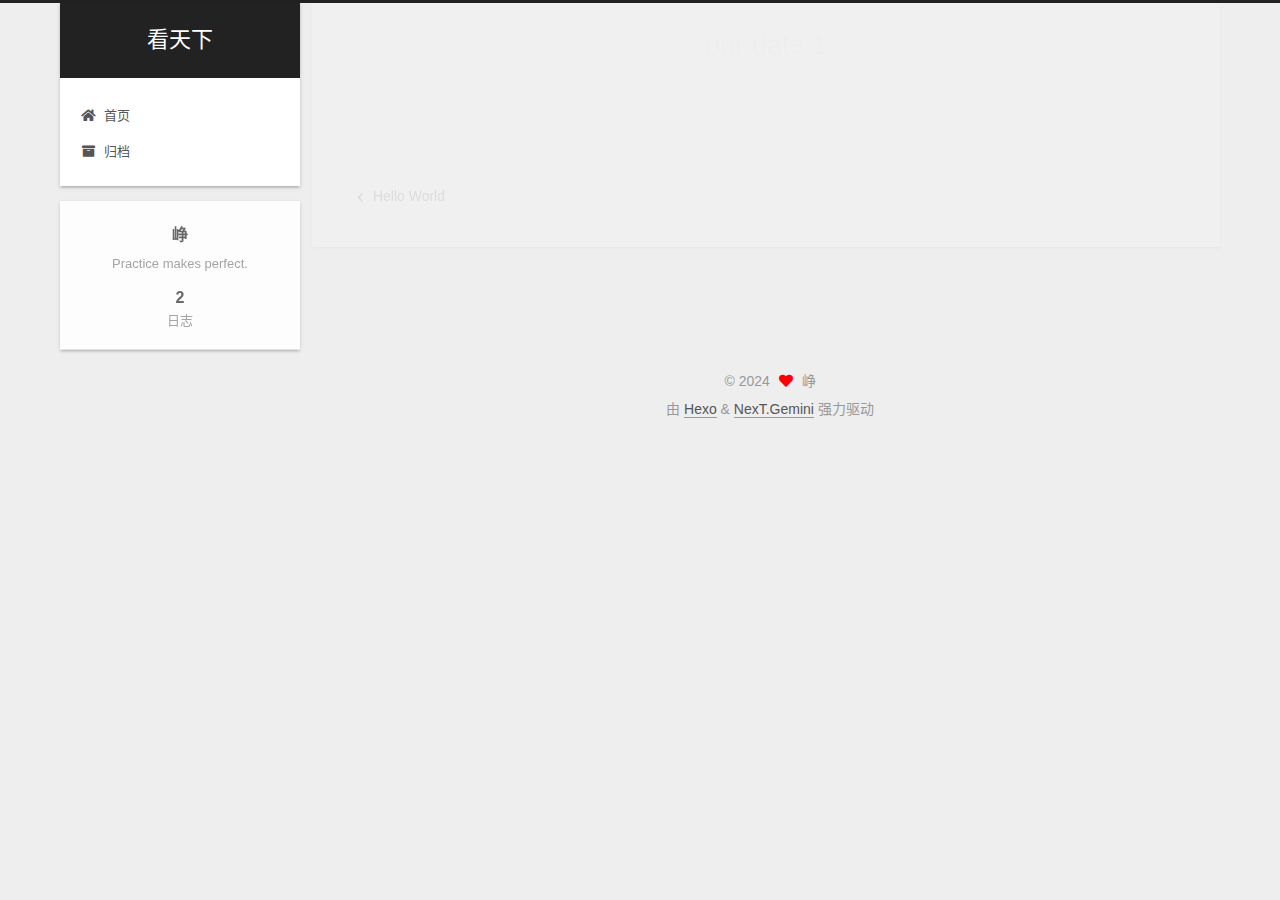
<file: 2024/02/29/our-date-1/index.html>
<!DOCTYPE html>
<html lang="zh-CN">
<head>
  <meta charset="UTF-8">
<meta name="viewport" content="width=device-width, initial-scale=1, maximum-scale=2">
<meta name="theme-color" content="#222">
<meta name="generator" content="Hexo 6.3.0">
  <link rel="apple-touch-icon" sizes="180x180" href="/images/apple-touch-icon-next.png">
  <link rel="icon" type="image/png" sizes="32x32" href="/images/favicon-32x32-next.png">
  <link rel="icon" type="image/png" sizes="16x16" href="/images/favicon-16x16-next.png">
  <link rel="mask-icon" href="/images/logo.svg" color="#222">

<link rel="stylesheet" href="/css/main.css">


<link rel="stylesheet" href="/lib/font-awesome/css/all.min.css">

<script id="hexo-configurations">
    var NexT = window.NexT || {};
    var CONFIG = {"hostname":"example.com","root":"/","scheme":"Gemini","version":"7.8.0","exturl":false,"sidebar":{"position":"left","display":"post","padding":18,"offset":12,"onmobile":false},"copycode":{"enable":false,"show_result":false,"style":null},"back2top":{"enable":true,"sidebar":false,"scrollpercent":false},"bookmark":{"enable":false,"color":"#222","save":"auto"},"fancybox":false,"mediumzoom":false,"lazyload":false,"pangu":false,"comments":{"style":"tabs","active":null,"storage":true,"lazyload":false,"nav":null},"algolia":{"hits":{"per_page":10},"labels":{"input_placeholder":"Search for Posts","hits_empty":"We didn't find any results for the search: ${query}","hits_stats":"${hits} results found in ${time} ms"}},"localsearch":{"enable":false,"trigger":"auto","top_n_per_article":1,"unescape":false,"preload":false},"motion":{"enable":true,"async":false,"transition":{"post_block":"fadeIn","post_header":"slideDownIn","post_body":"slideDownIn","coll_header":"slideLeftIn","sidebar":"slideUpIn"}}};
  </script>

  <meta name="description" content="Practice makes perfect.">
<meta property="og:type" content="article">
<meta property="og:title" content="our date 1">
<meta property="og:url" content="http://example.com/2024/02/29/our-date-1/index.html">
<meta property="og:site_name" content="看天下">
<meta property="og:description" content="Practice makes perfect.">
<meta property="og:locale" content="zh_CN">
<meta property="article:published_time" content="2024-02-29T11:35:12.000Z">
<meta property="article:modified_time" content="2024-02-29T11:35:12.369Z">
<meta property="article:author" content="峥">
<meta name="twitter:card" content="summary">

<link rel="canonical" href="http://example.com/2024/02/29/our-date-1/">


<script id="page-configurations">
  // https://hexo.io/docs/variables.html
  CONFIG.page = {
    sidebar: "",
    isHome : false,
    isPost : true,
    lang   : 'zh-CN'
  };
</script>

  <title>our date 1 | 看天下</title>
  






  <noscript>
  <style>
  .use-motion .brand,
  .use-motion .menu-item,
  .sidebar-inner,
  .use-motion .post-block,
  .use-motion .pagination,
  .use-motion .comments,
  .use-motion .post-header,
  .use-motion .post-body,
  .use-motion .collection-header { opacity: initial; }

  .use-motion .site-title,
  .use-motion .site-subtitle {
    opacity: initial;
    top: initial;
  }

  .use-motion .logo-line-before i { left: initial; }
  .use-motion .logo-line-after i { right: initial; }
  </style>
</noscript>

</head>

<body itemscope itemtype="http://schema.org/WebPage">
  <div class="container use-motion">
    <div class="headband"></div>

    <header class="header" itemscope itemtype="http://schema.org/WPHeader">
      <div class="header-inner"><div class="site-brand-container">
  <div class="site-nav-toggle">
    <div class="toggle" aria-label="切换导航栏">
      <span class="toggle-line toggle-line-first"></span>
      <span class="toggle-line toggle-line-middle"></span>
      <span class="toggle-line toggle-line-last"></span>
    </div>
  </div>

  <div class="site-meta">

    <a href="/" class="brand" rel="start">
      <span class="logo-line-before"><i></i></span>
      <h1 class="site-title">看天下</h1>
      <span class="logo-line-after"><i></i></span>
    </a>
  </div>

  <div class="site-nav-right">
    <div class="toggle popup-trigger">
    </div>
  </div>
</div>




<nav class="site-nav">
  <ul id="menu" class="main-menu menu">
        <li class="menu-item menu-item-home">

    <a href="/" rel="section"><i class="fa fa-home fa-fw"></i>首页</a>

  </li>
        <li class="menu-item menu-item-archives">

    <a href="/archives/" rel="section"><i class="fa fa-archive fa-fw"></i>归档</a>

  </li>
  </ul>
</nav>




</div>
    </header>

    
  <div class="back-to-top">
    <i class="fa fa-arrow-up"></i>
    <span>0%</span>
  </div>


    <main class="main">
      <div class="main-inner">
        <div class="content-wrap">
          

          <div class="content post posts-expand">
            

    
  
  
  <article itemscope itemtype="http://schema.org/Article" class="post-block" lang="zh-CN">
    <link itemprop="mainEntityOfPage" href="http://example.com/2024/02/29/our-date-1/">

    <span hidden itemprop="author" itemscope itemtype="http://schema.org/Person">
      <meta itemprop="image" content="/images/avatar.gif">
      <meta itemprop="name" content="峥">
      <meta itemprop="description" content="Practice makes perfect.">
    </span>

    <span hidden itemprop="publisher" itemscope itemtype="http://schema.org/Organization">
      <meta itemprop="name" content="看天下">
    </span>
      <header class="post-header">
        <h1 class="post-title" itemprop="name headline">
          our date 1
        </h1>

        <div class="post-meta">
            <span class="post-meta-item">
              <span class="post-meta-item-icon">
                <i class="far fa-calendar"></i>
              </span>
              <span class="post-meta-item-text">发表于</span>

              <time title="创建时间：2024-02-29 19:35:12" itemprop="dateCreated datePublished" datetime="2024-02-29T19:35:12+08:00">2024-02-29</time>
            </span>

          

        </div>
      </header>

    
    
    
    <div class="post-body" itemprop="articleBody">

      
        
    </div>

    
    
    

      <footer class="post-footer">

        


        
    <div class="post-nav">
      <div class="post-nav-item">
    <a href="/2024/02/29/hello-world/" rel="prev" title="Hello World">
      <i class="fa fa-chevron-left"></i> Hello World
    </a></div>
      <div class="post-nav-item"></div>
    </div>
      </footer>
    
  </article>
  
  
  



          </div>
          

<script>
  window.addEventListener('tabs:register', () => {
    let { activeClass } = CONFIG.comments;
    if (CONFIG.comments.storage) {
      activeClass = localStorage.getItem('comments_active') || activeClass;
    }
    if (activeClass) {
      let activeTab = document.querySelector(`a[href="#comment-${activeClass}"]`);
      if (activeTab) {
        activeTab.click();
      }
    }
  });
  if (CONFIG.comments.storage) {
    window.addEventListener('tabs:click', event => {
      if (!event.target.matches('.tabs-comment .tab-content .tab-pane')) return;
      let commentClass = event.target.classList[1];
      localStorage.setItem('comments_active', commentClass);
    });
  }
</script>

        </div>
          
  
  <div class="toggle sidebar-toggle">
    <span class="toggle-line toggle-line-first"></span>
    <span class="toggle-line toggle-line-middle"></span>
    <span class="toggle-line toggle-line-last"></span>
  </div>

  <aside class="sidebar">
    <div class="sidebar-inner">

      <ul class="sidebar-nav motion-element">
        <li class="sidebar-nav-toc">
          文章目录
        </li>
        <li class="sidebar-nav-overview">
          站点概览
        </li>
      </ul>

      <!--noindex-->
      <div class="post-toc-wrap sidebar-panel">
      </div>
      <!--/noindex-->

      <div class="site-overview-wrap sidebar-panel">
        <div class="site-author motion-element" itemprop="author" itemscope itemtype="http://schema.org/Person">
  <p class="site-author-name" itemprop="name">峥</p>
  <div class="site-description" itemprop="description">Practice makes perfect.</div>
</div>
<div class="site-state-wrap motion-element">
  <nav class="site-state">
      <div class="site-state-item site-state-posts">
          <a href="/archives/">
        
          <span class="site-state-item-count">2</span>
          <span class="site-state-item-name">日志</span>
        </a>
      </div>
  </nav>
</div>



      </div>

    </div>
  </aside>
  <div id="sidebar-dimmer"></div>


      </div>
    </main>

    <footer class="footer">
      <div class="footer-inner">
        

        

<div class="copyright">
  
  &copy; 
  <span itemprop="copyrightYear">2024</span>
  <span class="with-love">
    <i class="fa fa-heart"></i>
  </span>
  <span class="author" itemprop="copyrightHolder">峥</span>
</div>
  <div class="powered-by">由 <a href="https://hexo.io/" class="theme-link" rel="noopener" target="_blank">Hexo</a> & <a href="https://theme-next.org/" class="theme-link" rel="noopener" target="_blank">NexT.Gemini</a> 强力驱动
  </div>

        








      </div>
    </footer>
  </div>

  
  <script src="/lib/anime.min.js"></script>
  <script src="/lib/velocity/velocity.min.js"></script>
  <script src="/lib/velocity/velocity.ui.min.js"></script>

<script src="/js/utils.js"></script>

<script src="/js/motion.js"></script>


<script src="/js/schemes/pisces.js"></script>


<script src="/js/next-boot.js"></script>




  















  

  

</body>
</html>
</file>
<file: css/main.css>
:root {
  --body-bg-color: #eee;
  --content-bg-color: #fff;
  --card-bg-color: #f5f5f5;
  --text-color: #555;
  --blockquote-color: #666;
  --link-color: #555;
  --link-hover-color: #222;
  --brand-color: #fff;
  --brand-hover-color: #fff;
  --table-row-odd-bg-color: #f9f9f9;
  --table-row-hover-bg-color: #f5f5f5;
  --menu-item-bg-color: #f5f5f5;
  --btn-default-bg: #fff;
  --btn-default-color: #555;
  --btn-default-border-color: #555;
  --btn-default-hover-bg: #222;
  --btn-default-hover-color: #fff;
  --btn-default-hover-border-color: #222;
}
html {
  line-height: 1.15; /* 1 */
  -webkit-text-size-adjust: 100%; /* 2 */
}
body {
  margin: 0;
}
main {
  display: block;
}
h1 {
  font-size: 2em;
  margin: 0.67em 0;
}
hr {
  box-sizing: content-box; /* 1 */
  height: 0; /* 1 */
  overflow: visible; /* 2 */
}
pre {
  font-family: monospace, monospace; /* 1 */
  font-size: 1em; /* 2 */
}
a {
  background: transparent;
}
abbr[title] {
  border-bottom: none; /* 1 */
  text-decoration: underline; /* 2 */
  text-decoration: underline dotted; /* 2 */
}
b,
strong {
  font-weight: bolder;
}
code,
kbd,
samp {
  font-family: monospace, monospace; /* 1 */
  font-size: 1em; /* 2 */
}
small {
  font-size: 80%;
}
sub,
sup {
  font-size: 75%;
  line-height: 0;
  position: relative;
  vertical-align: baseline;
}
sub {
  bottom: -0.25em;
}
sup {
  top: -0.5em;
}
img {
  border-style: none;
}
button,
input,
optgroup,
select,
textarea {
  font-family: inherit; /* 1 */
  font-size: 100%; /* 1 */
  line-height: 1.15; /* 1 */
  margin: 0; /* 2 */
}
button,
input {
/* 1 */
  overflow: visible;
}
button,
select {
/* 1 */
  text-transform: none;
}
button,
[type='button'],
[type='reset'],
[type='submit'] {
  -webkit-appearance: button;
}
button::-moz-focus-inner,
[type='button']::-moz-focus-inner,
[type='reset']::-moz-focus-inner,
[type='submit']::-moz-focus-inner {
  border-style: none;
  padding: 0;
}
button:-moz-focusring,
[type='button']:-moz-focusring,
[type='reset']:-moz-focusring,
[type='submit']:-moz-focusring {
  outline: 1px dotted ButtonText;
}
fieldset {
  padding: 0.35em 0.75em 0.625em;
}
legend {
  box-sizing: border-box; /* 1 */
  color: inherit; /* 2 */
  display: table; /* 1 */
  max-width: 100%; /* 1 */
  padding: 0; /* 3 */
  white-space: normal; /* 1 */
}
progress {
  vertical-align: baseline;
}
textarea {
  overflow: auto;
}
[type='checkbox'],
[type='radio'] {
  box-sizing: border-box; /* 1 */
  padding: 0; /* 2 */
}
[type='number']::-webkit-inner-spin-button,
[type='number']::-webkit-outer-spin-button {
  height: auto;
}
[type='search'] {
  outline-offset: -2px; /* 2 */
  -webkit-appearance: textfield; /* 1 */
}
[type='search']::-webkit-search-decoration {
  -webkit-appearance: none;
}
::-webkit-file-upload-button {
  font: inherit; /* 2 */
  -webkit-appearance: button; /* 1 */
}
details {
  display: block;
}
summary {
  display: list-item;
}
template {
  display: none;
}
[hidden] {
  display: none;
}
::selection {
  background: #262a30;
  color: #eee;
}
html,
body {
  height: 100%;
}
body {
  background: var(--body-bg-color);
  color: var(--text-color);
  font-family: 'Lato', "PingFang SC", "Microsoft YaHei", sans-serif;
  font-size: 1em;
  line-height: 2;
}
@media (max-width: 991px) {
  body {
    padding-left: 0 !important;
    padding-right: 0 !important;
  }
}
h1,
h2,
h3,
h4,
h5,
h6 {
  font-family: 'Lato', "PingFang SC", "Microsoft YaHei", sans-serif;
  font-weight: bold;
  line-height: 1.5;
  margin: 20px 0 15px;
}
h1 {
  font-size: 1.5em;
}
h2 {
  font-size: 1.375em;
}
h3 {
  font-size: 1.25em;
}
h4 {
  font-size: 1.125em;
}
h5 {
  font-size: 1em;
}
h6 {
  font-size: 0.875em;
}
p {
  margin: 0 0 20px 0;
}
a,
span.exturl {
  border-bottom: 1px solid #999;
  color: var(--link-color);
  outline: 0;
  text-decoration: none;
  overflow-wrap: break-word;
  word-wrap: break-word;
  cursor: pointer;
}
a:hover,
span.exturl:hover {
  border-bottom-color: var(--link-hover-color);
  color: var(--link-hover-color);
}
iframe,
img,
video {
  display: block;
  margin-left: auto;
  margin-right: auto;
  max-width: 100%;
}
hr {
  background-image: repeating-linear-gradient(-45deg, #ddd, #ddd 4px, transparent 4px, transparent 8px);
  border: 0;
  height: 3px;
  margin: 40px 0;
}
blockquote {
  border-left: 4px solid #ddd;
  color: var(--blockquote-color);
  margin: 0;
  padding: 0 15px;
}
blockquote cite::before {
  content: '-';
  padding: 0 5px;
}
dt {
  font-weight: bold;
}
dd {
  margin: 0;
  padding: 0;
}
kbd {
  background-color: #f5f5f5;
  background-image: linear-gradient(#eee, #fff, #eee);
  border: 1px solid #ccc;
  border-radius: 0.2em;
  box-shadow: 0.1em 0.1em 0.2em rgba(0,0,0,0.1);
  color: #555;
  font-family: inherit;
  padding: 0.1em 0.3em;
  white-space: nowrap;
}
.table-container {
  overflow: auto;
}
table {
  border-collapse: collapse;
  border-spacing: 0;
  font-size: 0.875em;
  margin: 0 0 20px 0;
  width: 100%;
}
tbody tr:nth-of-type(odd) {
  background: var(--table-row-odd-bg-color);
}
tbody tr:hover {
  background: var(--table-row-hover-bg-color);
}
caption,
th,
td {
  font-weight: normal;
  padding: 8px;
  vertical-align: middle;
}
th,
td {
  border: 1px solid #ddd;
  border-bottom: 3px solid #ddd;
}
th {
  font-weight: 700;
  padding-bottom: 10px;
}
td {
  border-bottom-width: 1px;
}
.btn {
  background: var(--btn-default-bg);
  border: 2px solid var(--btn-default-border-color);
  border-radius: 2px;
  color: var(--btn-default-color);
  display: inline-block;
  font-size: 0.875em;
  line-height: 2;
  padding: 0 20px;
  text-decoration: none;
  transition-property: background-color;
  transition-delay: 0s;
  transition-duration: 0.2s;
  transition-timing-function: ease-in-out;
}
.btn:hover {
  background: var(--btn-default-hover-bg);
  border-color: var(--btn-default-hover-border-color);
  color: var(--btn-default-hover-color);
}
.btn + .btn {
  margin: 0 0 8px 8px;
}
.btn .fa-fw {
  text-align: left;
  width: 1.285714285714286em;
}
.toggle {
  line-height: 0;
}
.toggle .toggle-line {
  background: #fff;
  display: inline-block;
  height: 2px;
  left: 0;
  position: relative;
  top: 0;
  transition: all 0.4s;
  vertical-align: top;
  width: 100%;
}
.toggle .toggle-line:not(:first-child) {
  margin-top: 3px;
}
.toggle.toggle-arrow .toggle-line-first {
  left: 50%;
  top: 2px;
  transform: rotate(45deg);
  width: 50%;
}
.toggle.toggle-arrow .toggle-line-middle {
  left: 2px;
  width: 90%;
}
.toggle.toggle-arrow .toggle-line-last {
  left: 50%;
  top: -2px;
  transform: rotate(-45deg);
  width: 50%;
}
.toggle.toggle-close .toggle-line-first {
  transform: rotate(-45deg);
  top: 5px;
}
.toggle.toggle-close .toggle-line-middle {
  opacity: 0;
}
.toggle.toggle-close .toggle-line-last {
  transform: rotate(45deg);
  top: -5px;
}
.highlight,
pre {
  background: #f7f7f7;
  color: #4d4d4c;
  line-height: 1.6;
  margin: 0 auto 20px;
}
pre,
code {
  font-family: consolas, Menlo, monospace, "PingFang SC", "Microsoft YaHei";
}
code {
  background: #eee;
  border-radius: 3px;
  color: #555;
  padding: 2px 4px;
  overflow-wrap: break-word;
  word-wrap: break-word;
}
.highlight *::selection {
  background: #d6d6d6;
}
.highlight pre {
  border: 0;
  margin: 0;
  padding: 10px 0;
}
.highlight table {
  border: 0;
  margin: 0;
  width: auto;
}
.highlight td {
  border: 0;
  padding: 0;
}
.highlight figcaption {
  background: #eff2f3;
  color: #4d4d4c;
  display: flex;
  font-size: 0.875em;
  justify-content: space-between;
  line-height: 1.2;
  padding: 0.5em;
}
.highlight figcaption a {
  color: #4d4d4c;
}
.highlight figcaption a:hover {
  border-bottom-color: #4d4d4c;
}
.highlight .gutter {
  -moz-user-select: none;
  -ms-user-select: none;
  -webkit-user-select: none;
  user-select: none;
}
.highlight .gutter pre {
  background: #eff2f3;
  color: #869194;
  padding-left: 10px;
  padding-right: 10px;
  text-align: right;
}
.highlight .code pre {
  background: #f7f7f7;
  padding-left: 10px;
  width: 100%;
}
.gist table {
  width: auto;
}
.gist table td {
  border: 0;
}
pre {
  overflow: auto;
  padding: 10px;
}
pre code {
  background: none;
  color: #4d4d4c;
  font-size: 0.875em;
  padding: 0;
  text-shadow: none;
}
pre .deletion {
  background: #fdd;
}
pre .addition {
  background: #dfd;
}
pre .meta {
  color: #eab700;
  -moz-user-select: none;
  -ms-user-select: none;
  -webkit-user-select: none;
  user-select: none;
}
pre .comment {
  color: #8e908c;
}
pre .variable,
pre .attribute,
pre .tag,
pre .name,
pre .regexp,
pre .ruby .constant,
pre .xml .tag .title,
pre .xml .pi,
pre .xml .doctype,
pre .html .doctype,
pre .css .id,
pre .css .class,
pre .css .pseudo {
  color: #c82829;
}
pre .number,
pre .preprocessor,
pre .built_in,
pre .builtin-name,
pre .literal,
pre .params,
pre .constant,
pre .command {
  color: #f5871f;
}
pre .ruby .class .title,
pre .css .rules .attribute,
pre .string,
pre .symbol,
pre .value,
pre .inheritance,
pre .header,
pre .ruby .symbol,
pre .xml .cdata,
pre .special,
pre .formula {
  color: #718c00;
}
pre .title,
pre .css .hexcolor {
  color: #3e999f;
}
pre .function,
pre .python .decorator,
pre .python .title,
pre .ruby .function .title,
pre .ruby .title .keyword,
pre .perl .sub,
pre .javascript .title,
pre .coffeescript .title {
  color: #4271ae;
}
pre .keyword,
pre .javascript .function {
  color: #8959a8;
}
.blockquote-center {
  border-left: none;
  margin: 40px 0;
  padding: 0;
  position: relative;
  text-align: center;
}
.blockquote-center .fa {
  display: block;
  opacity: 0.6;
  position: absolute;
  width: 100%;
}
.blockquote-center .fa-quote-left {
  border-top: 1px solid #ccc;
  text-align: left;
  top: -20px;
}
.blockquote-center .fa-quote-right {
  border-bottom: 1px solid #ccc;
  text-align: right;
  bottom: -20px;
}
.blockquote-center p,
.blockquote-center div {
  text-align: center;
}
.post-body .group-picture img {
  margin: 0 auto;
  padding: 0 3px;
}
.group-picture-row {
  margin-bottom: 6px;
  overflow: hidden;
}
.group-picture-column {
  float: left;
  margin-bottom: 10px;
}
.post-body .label {
  color: #555;
  display: inline;
  padding: 0 2px;
}
.post-body .label.default {
  background: #f0f0f0;
}
.post-body .label.primary {
  background: #efe6f7;
}
.post-body .label.info {
  background: #e5f2f8;
}
.post-body .label.success {
  background: #e7f4e9;
}
.post-body .label.warning {
  background: #fcf6e1;
}
.post-body .label.danger {
  background: #fae8eb;
}
.post-body .tabs {
  margin-bottom: 20px;
}
.post-body .tabs,
.tabs-comment {
  display: block;
  padding-top: 10px;
  position: relative;
}
.post-body .tabs ul.nav-tabs,
.tabs-comment ul.nav-tabs {
  display: flex;
  flex-wrap: wrap;
  margin: 0;
  margin-bottom: -1px;
  padding: 0;
}
@media (max-width: 413px) {
  .post-body .tabs ul.nav-tabs,
  .tabs-comment ul.nav-tabs {
    display: block;
    margin-bottom: 5px;
  }
}
.post-body .tabs ul.nav-tabs li.tab,
.tabs-comment ul.nav-tabs li.tab {
  border-bottom: 1px solid #ddd;
  border-left: 1px solid transparent;
  border-right: 1px solid transparent;
  border-top: 3px solid transparent;
  flex-grow: 1;
  list-style-type: none;
  border-radius: 0 0 0 0;
}
@media (max-width: 413px) {
  .post-body .tabs ul.nav-tabs li.tab,
  .tabs-comment ul.nav-tabs li.tab {
    border-bottom: 1px solid transparent;
    border-left: 3px solid transparent;
    border-right: 1px solid transparent;
    border-top: 1px solid transparent;
  }
}
@media (max-width: 413px) {
  .post-body .tabs ul.nav-tabs li.tab,
  .tabs-comment ul.nav-tabs li.tab {
    border-radius: 0;
  }
}
.post-body .tabs ul.nav-tabs li.tab a,
.tabs-comment ul.nav-tabs li.tab a {
  border-bottom: initial;
  display: block;
  line-height: 1.8;
  outline: 0;
  padding: 0.25em 0.75em;
  text-align: center;
  transition-delay: 0s;
  transition-duration: 0.2s;
  transition-timing-function: ease-out;
}
.post-body .tabs ul.nav-tabs li.tab a i,
.tabs-comment ul.nav-tabs li.tab a i {
  width: 1.285714285714286em;
}
.post-body .tabs ul.nav-tabs li.tab.active,
.tabs-comment ul.nav-tabs li.tab.active {
  border-bottom: 1px solid transparent;
  border-left: 1px solid #ddd;
  border-right: 1px solid #ddd;
  border-top: 3px solid #fc6423;
}
@media (max-width: 413px) {
  .post-body .tabs ul.nav-tabs li.tab.active,
  .tabs-comment ul.nav-tabs li.tab.active {
    border-bottom: 1px solid #ddd;
    border-left: 3px solid #fc6423;
    border-right: 1px solid #ddd;
    border-top: 1px solid #ddd;
  }
}
.post-body .tabs ul.nav-tabs li.tab.active a,
.tabs-comment ul.nav-tabs li.tab.active a {
  color: var(--link-color);
  cursor: default;
}
.post-body .tabs .tab-content .tab-pane,
.tabs-comment .tab-content .tab-pane {
  border: 1px solid #ddd;
  border-top: 0;
  padding: 20px 20px 0 20px;
  border-radius: 0;
}
.post-body .tabs .tab-content .tab-pane:not(.active),
.tabs-comment .tab-content .tab-pane:not(.active) {
  display: none;
}
.post-body .tabs .tab-content .tab-pane.active,
.tabs-comment .tab-content .tab-pane.active {
  display: block;
}
.post-body .tabs .tab-content .tab-pane.active:nth-of-type(1),
.tabs-comment .tab-content .tab-pane.active:nth-of-type(1) {
  border-radius: 0 0 0 0;
}
@media (max-width: 413px) {
  .post-body .tabs .tab-content .tab-pane.active:nth-of-type(1),
  .tabs-comment .tab-content .tab-pane.active:nth-of-type(1) {
    border-radius: 0;
  }
}
.post-body .note {
  border-radius: 3px;
  margin-bottom: 20px;
  padding: 1em;
  position: relative;
  border: 1px solid #eee;
  border-left-width: 5px;
}
.post-body .note h2,
.post-body .note h3,
.post-body .note h4,
.post-body .note h5,
.post-body .note h6 {
  margin-top: 0;
  border-bottom: initial;
  margin-bottom: 0;
  padding-top: 0;
}
.post-body .note p:first-child,
.post-body .note ul:first-child,
.post-body .note ol:first-child,
.post-body .note table:first-child,
.post-body .note pre:first-child,
.post-body .note blockquote:first-child,
.post-body .note img:first-child {
  margin-top: 0;
}
.post-body .note p:last-child,
.post-body .note ul:last-child,
.post-body .note ol:last-child,
.post-body .note table:last-child,
.post-body .note pre:last-child,
.post-body .note blockquote:last-child,
.post-body .note img:last-child {
  margin-bottom: 0;
}
.post-body .note.default {
  border-left-color: #777;
}
.post-body .note.default h2,
.post-body .note.default h3,
.post-body .note.default h4,
.post-body .note.default h5,
.post-body .note.default h6 {
  color: #777;
}
.post-body .note.primary {
  border-left-color: #6f42c1;
}
.post-body .note.primary h2,
.post-body .note.primary h3,
.post-body .note.primary h4,
.post-body .note.primary h5,
.post-body .note.primary h6 {
  color: #6f42c1;
}
.post-body .note.info {
  border-left-color: #428bca;
}
.post-body .note.info h2,
.post-body .note.info h3,
.post-body .note.info h4,
.post-body .note.info h5,
.post-body .note.info h6 {
  color: #428bca;
}
.post-body .note.success {
  border-left-color: #5cb85c;
}
.post-body .note.success h2,
.post-body .note.success h3,
.post-body .note.success h4,
.post-body .note.success h5,
.post-body .note.success h6 {
  color: #5cb85c;
}
.post-body .note.warning {
  border-left-color: #f0ad4e;
}
.post-body .note.warning h2,
.post-body .note.warning h3,
.post-body .note.warning h4,
.post-body .note.warning h5,
.post-body .note.warning h6 {
  color: #f0ad4e;
}
.post-body .note.danger {
  border-left-color: #d9534f;
}
.post-body .note.danger h2,
.post-body .note.danger h3,
.post-body .note.danger h4,
.post-body .note.danger h5,
.post-body .note.danger h6 {
  color: #d9534f;
}
.pagination .prev,
.pagination .next,
.pagination .page-number,
.pagination .space {
  display: inline-block;
  margin: 0 10px;
  padding: 0 11px;
  position: relative;
  top: -1px;
}
@media (max-width: 767px) {
  .pagination .prev,
  .pagination .next,
  .pagination .page-number,
  .pagination .space {
    margin: 0 5px;
  }
}
.pagination {
  border-top: 1px solid #eee;
  margin: 120px 0 0;
  text-align: center;
}
.pagination .prev,
.pagination .next,
.pagination .page-number {
  border-bottom: 0;
  border-top: 1px solid #eee;
  transition-property: border-color;
  transition-delay: 0s;
  transition-duration: 0.2s;
  transition-timing-function: ease-in-out;
}
.pagination .prev:hover,
.pagination .next:hover,
.pagination .page-number:hover {
  border-top-color: #222;
}
.pagination .space {
  margin: 0;
  padding: 0;
}
.pagination .prev {
  margin-left: 0;
}
.pagination .next {
  margin-right: 0;
}
.pagination .page-number.current {
  background: #ccc;
  border-top-color: #ccc;
  color: #fff;
}
@media (max-width: 767px) {
  .pagination {
    border-top: none;
  }
  .pagination .prev,
  .pagination .next,
  .pagination .page-number {
    border-bottom: 1px solid #eee;
    border-top: 0;
    margin-bottom: 10px;
    padding: 0 10px;
  }
  .pagination .prev:hover,
  .pagination .next:hover,
  .pagination .page-number:hover {
    border-bottom-color: #222;
  }
}
.comments {
  margin-top: 60px;
  overflow: hidden;
}
.comment-button-group {
  display: flex;
  flex-wrap: wrap-reverse;
  justify-content: center;
  margin: 1em 0;
}
.comment-button-group .comment-button {
  margin: 0.1em 0.2em;
}
.comment-button-group .comment-button.active {
  background: var(--btn-default-hover-bg);
  border-color: var(--btn-default-hover-border-color);
  color: var(--btn-default-hover-color);
}
.comment-position {
  display: none;
}
.comment-position.active {
  display: block;
}
.tabs-comment {
  background: var(--content-bg-color);
  margin-top: 4em;
  padding-top: 0;
}
.tabs-comment .comments {
  border: 0;
  box-shadow: none;
  margin-top: 0;
  padding-top: 0;
}
.container {
  min-height: 100%;
  position: relative;
}
.main-inner {
  margin: 0 auto;
  width: calc(100% - 20px);
}
@media (min-width: 1200px) {
  .main-inner {
    width: 1160px;
  }
}
@media (min-width: 1600px) {
  .main-inner {
    width: 73%;
  }
}
@media (max-width: 767px) {
  .content-wrap {
    padding: 0 20px;
  }
}
.header {
  background: transparent;
}
.header-inner {
  margin: 0 auto;
  width: calc(100% - 20px);
}
@media (min-width: 1200px) {
  .header-inner {
    width: 1160px;
  }
}
@media (min-width: 1600px) {
  .header-inner {
    width: 73%;
  }
}
.site-brand-container {
  display: flex;
  flex-shrink: 0;
  padding: 0 10px;
}
.headband {
  background: #222;
  height: 3px;
}
.site-meta {
  flex-grow: 1;
  text-align: center;
}
@media (max-width: 767px) {
  .site-meta {
    text-align: center;
  }
}
.brand {
  border-bottom: none;
  color: var(--brand-color);
  display: inline-block;
  line-height: 1.375em;
  padding: 0 40px;
  position: relative;
}
.brand:hover {
  color: var(--brand-hover-color);
}
.site-title {
  font-family: 'Lato', "PingFang SC", "Microsoft YaHei", sans-serif;
  font-size: 1.375em;
  font-weight: normal;
  margin: 0;
}
.site-subtitle {
  color: #ddd;
  font-size: 0.8125em;
  margin: 10px 0;
}
.use-motion .brand {
  opacity: 0;
}
.use-motion .site-title,
.use-motion .site-subtitle,
.use-motion .custom-logo-image {
  opacity: 0;
  position: relative;
  top: -10px;
}
.site-nav-toggle,
.site-nav-right {
  display: none;
}
@media (max-width: 767px) {
  .site-nav-toggle,
  .site-nav-right {
    display: flex;
    flex-direction: column;
    justify-content: center;
  }
}
.site-nav-toggle .toggle,
.site-nav-right .toggle {
  color: var(--text-color);
  padding: 10px;
  width: 22px;
}
.site-nav-toggle .toggle .toggle-line,
.site-nav-right .toggle .toggle-line {
  background: var(--text-color);
  border-radius: 1px;
}
.site-nav {
  display: block;
}
@media (max-width: 767px) {
  .site-nav {
    clear: both;
    display: none;
  }
}
.site-nav.site-nav-on {
  display: block;
}
.menu {
  margin-top: 20px;
  padding-left: 0;
  text-align: center;
}
.menu-item {
  display: inline-block;
  list-style: none;
  margin: 0 10px;
}
@media (max-width: 767px) {
  .menu-item {
    display: block;
    margin-top: 10px;
  }
  .menu-item.menu-item-search {
    display: none;
  }
}
.menu-item a,
.menu-item span.exturl {
  border-bottom: 0;
  display: block;
  font-size: 0.8125em;
  transition-property: border-color;
  transition-delay: 0s;
  transition-duration: 0.2s;
  transition-timing-function: ease-in-out;
}
@media (hover: none) {
  .menu-item a:hover,
  .menu-item span.exturl:hover {
    border-bottom-color: transparent !important;
  }
}
.menu-item .fa,
.menu-item .fab,
.menu-item .far,
.menu-item .fas {
  margin-right: 8px;
}
.menu-item .badge {
  display: inline-block;
  font-weight: bold;
  line-height: 1;
  margin-left: 0.35em;
  margin-top: 0.35em;
  text-align: center;
  white-space: nowrap;
}
@media (max-width: 767px) {
  .menu-item .badge {
    float: right;
    margin-left: 0;
  }
}
.menu-item-active a,
.menu .menu-item a:hover,
.menu .menu-item span.exturl:hover {
  background: var(--menu-item-bg-color);
}
.use-motion .menu-item {
  opacity: 0;
}
.sidebar {
  background: #222;
  bottom: 0;
  box-shadow: inset 0 2px 6px #000;
  position: fixed;
  top: 0;
}
@media (max-width: 991px) {
  .sidebar {
    display: none;
  }
}
.sidebar-inner {
  color: #999;
  padding: 18px 10px;
  text-align: center;
}
.cc-license {
  margin-top: 10px;
  text-align: center;
}
.cc-license .cc-opacity {
  border-bottom: none;
  opacity: 0.7;
}
.cc-license .cc-opacity:hover {
  opacity: 0.9;
}
.cc-license img {
  display: inline-block;
}
.site-author-image {
  border: 1px solid #eee;
  display: block;
  margin: 0 auto;
  max-width: 120px;
  padding: 2px;
}
.site-author-name {
  color: var(--text-color);
  font-weight: 600;
  margin: 0;
  text-align: center;
}
.site-description {
  color: #999;
  font-size: 0.8125em;
  margin-top: 0;
  text-align: center;
}
.links-of-author {
  margin-top: 15px;
}
.links-of-author a,
.links-of-author span.exturl {
  border-bottom-color: #555;
  display: inline-block;
  font-size: 0.8125em;
  margin-bottom: 10px;
  margin-right: 10px;
  vertical-align: middle;
}
.links-of-author a::before,
.links-of-author span.exturl::before {
  background: #e733b6;
  border-radius: 50%;
  content: ' ';
  display: inline-block;
  height: 4px;
  margin-right: 3px;
  vertical-align: middle;
  width: 4px;
}
.sidebar-button {
  margin-top: 15px;
}
.sidebar-button a {
  border: 1px solid #fc6423;
  border-radius: 4px;
  color: #fc6423;
  display: inline-block;
  padding: 0 15px;
}
.sidebar-button a .fa,
.sidebar-button a .fab,
.sidebar-button a .far,
.sidebar-button a .fas {
  margin-right: 5px;
}
.sidebar-button a:hover {
  background: #fc6423;
  border: 1px solid #fc6423;
  color: #fff;
}
.sidebar-button a:hover .fa,
.sidebar-button a:hover .fab,
.sidebar-button a:hover .far,
.sidebar-button a:hover .fas {
  color: #fff;
}
.links-of-blogroll {
  font-size: 0.8125em;
  margin-top: 10px;
}
.links-of-blogroll-title {
  font-size: 0.875em;
  font-weight: 600;
  margin-top: 0;
}
.links-of-blogroll-list {
  list-style: none;
  margin: 0;
  padding: 0;
}
#sidebar-dimmer {
  display: none;
}
@media (max-width: 767px) {
  #sidebar-dimmer {
    background: #000;
    display: block;
    height: 100%;
    left: 100%;
    opacity: 0;
    position: fixed;
    top: 0;
    width: 100%;
    z-index: 1100;
  }
  .sidebar-active + #sidebar-dimmer {
    opacity: 0.7;
    transform: translateX(-100%);
    transition: opacity 0.5s;
  }
}
.sidebar-nav {
  margin: 0;
  padding-bottom: 20px;
  padding-left: 0;
}
.sidebar-nav li {
  border-bottom: 1px solid transparent;
  color: var(--text-color);
  cursor: pointer;
  display: inline-block;
  font-size: 0.875em;
}
.sidebar-nav li.sidebar-nav-overview {
  margin-left: 10px;
}
.sidebar-nav li:hover {
  color: #fc6423;
}
.sidebar-nav .sidebar-nav-active {
  border-bottom-color: #fc6423;
  color: #fc6423;
}
.sidebar-nav .sidebar-nav-active:hover {
  color: #fc6423;
}
.sidebar-panel {
  display: none;
  overflow-x: hidden;
  overflow-y: auto;
}
.sidebar-panel-active {
  display: block;
}
.sidebar-toggle {
  background: #222;
  bottom: 45px;
  cursor: pointer;
  height: 14px;
  left: 30px;
  padding: 5px;
  position: fixed;
  width: 14px;
  z-index: 1300;
}
@media (max-width: 991px) {
  .sidebar-toggle {
    left: 20px;
    opacity: 0.8;
    display: none;
  }
}
.sidebar-toggle:hover .toggle-line {
  background: #fc6423;
}
.post-toc {
  font-size: 0.875em;
}
.post-toc ol {
  list-style: none;
  margin: 0;
  padding: 0 2px 5px 10px;
  text-align: left;
}
.post-toc ol > ol {
  padding-left: 0;
}
.post-toc ol a {
  transition-property: all;
  transition-delay: 0s;
  transition-duration: 0.2s;
  transition-timing-function: ease-in-out;
}
.post-toc .nav-item {
  line-height: 1.8;
  overflow: hidden;
  text-overflow: ellipsis;
  white-space: nowrap;
}
.post-toc .nav .nav-child {
  display: none;
}
.post-toc .nav .active > .nav-child {
  display: block;
}
.post-toc .nav .active-current > .nav-child {
  display: block;
}
.post-toc .nav .active-current > .nav-child > .nav-item {
  display: block;
}
.post-toc .nav .active > a {
  border-bottom-color: #fc6423;
  color: #fc6423;
}
.post-toc .nav .active-current > a {
  color: #fc6423;
}
.post-toc .nav .active-current > a:hover {
  color: #fc6423;
}
.site-state {
  display: flex;
  justify-content: center;
  line-height: 1.4;
  margin-top: 10px;
  overflow: hidden;
  text-align: center;
  white-space: nowrap;
}
.site-state-item {
  padding: 0 15px;
}
.site-state-item:not(:first-child) {
  border-left: 1px solid #eee;
}
.site-state-item a {
  border-bottom: none;
}
.site-state-item-count {
  display: block;
  font-size: 1em;
  font-weight: 600;
  text-align: center;
}
.site-state-item-name {
  color: #999;
  font-size: 0.8125em;
}
.footer {
  color: #999;
  font-size: 0.875em;
  padding: 20px 0;
}
.footer.footer-fixed {
  bottom: 0;
  left: 0;
  position: absolute;
  right: 0;
}
.footer-inner {
  box-sizing: border-box;
  margin: 0 auto;
  text-align: center;
  width: calc(100% - 20px);
}
@media (min-width: 1200px) {
  .footer-inner {
    width: 1160px;
  }
}
@media (min-width: 1600px) {
  .footer-inner {
    width: 73%;
  }
}
.languages {
  display: inline-block;
  font-size: 1.125em;
  position: relative;
}
.languages .lang-select-label span {
  margin: 0 0.5em;
}
.languages .lang-select {
  height: 100%;
  left: 0;
  opacity: 0;
  position: absolute;
  top: 0;
  width: 100%;
}
.with-love {
  color: #ff0000;
  display: inline-block;
  margin: 0 5px;
}
.powered-by,
.theme-info {
  display: inline-block;
}
@-moz-keyframes iconAnimate {
  0%, 100% {
    transform: scale(1);
  }
  10%, 30% {
    transform: scale(0.9);
  }
  20%, 40%, 60%, 80% {
    transform: scale(1.1);
  }
  50%, 70% {
    transform: scale(1.1);
  }
}
@-webkit-keyframes iconAnimate {
  0%, 100% {
    transform: scale(1);
  }
  10%, 30% {
    transform: scale(0.9);
  }
  20%, 40%, 60%, 80% {
    transform: scale(1.1);
  }
  50%, 70% {
    transform: scale(1.1);
  }
}
@-o-keyframes iconAnimate {
  0%, 100% {
    transform: scale(1);
  }
  10%, 30% {
    transform: scale(0.9);
  }
  20%, 40%, 60%, 80% {
    transform: scale(1.1);
  }
  50%, 70% {
    transform: scale(1.1);
  }
}
@keyframes iconAnimate {
  0%, 100% {
    transform: scale(1);
  }
  10%, 30% {
    transform: scale(0.9);
  }
  20%, 40%, 60%, 80% {
    transform: scale(1.1);
  }
  50%, 70% {
    transform: scale(1.1);
  }
}
.back-to-top {
  font-size: 12px;
  text-align: center;
  transition-delay: 0s;
  transition-duration: 0.2s;
  transition-timing-function: ease-in-out;
}
.back-to-top {
  background: #222;
  bottom: -100px;
  box-sizing: border-box;
  color: #fff;
  cursor: pointer;
  left: 30px;
  opacity: 0.6;
  padding: 0 6px;
  position: fixed;
  transition-property: bottom;
  z-index: 1300;
  width: 24px;
}
.back-to-top span {
  display: none;
}
.back-to-top:hover {
  color: #fc6423;
}
.back-to-top.back-to-top-on {
  bottom: 30px;
}
@media (max-width: 991px) {
  .back-to-top {
    left: 20px;
    opacity: 0.8;
  }
}
.post-body {
  font-family: 'Lato', "PingFang SC", "Microsoft YaHei", sans-serif;
  overflow-wrap: break-word;
  word-wrap: break-word;
}
@media (min-width: 1200px) {
  .post-body {
    font-size: 1.125em;
  }
}
.post-body .exturl .fa {
  font-size: 0.875em;
  margin-left: 4px;
}
.post-body .image-caption,
.post-body .figure .caption {
  color: #999;
  font-size: 0.875em;
  font-weight: bold;
  line-height: 1;
  margin: -20px auto 15px;
  text-align: center;
}
.post-sticky-flag {
  display: inline-block;
  transform: rotate(30deg);
}
.post-button {
  margin-top: 40px;
  text-align: center;
}
.use-motion .post-block,
.use-motion .pagination,
.use-motion .comments {
  opacity: 0;
}
.use-motion .post-header {
  opacity: 0;
}
.use-motion .post-body {
  opacity: 0;
}
.use-motion .collection-header {
  opacity: 0;
}
.posts-collapse {
  margin-left: 35px;
  position: relative;
}
@media (max-width: 767px) {
  .posts-collapse {
    margin-left: 0px;
    margin-right: 0px;
  }
}
.posts-collapse .collection-title {
  font-size: 1.125em;
  position: relative;
}
.posts-collapse .collection-title::before {
  background: #999;
  border: 1px solid #fff;
  border-radius: 50%;
  content: ' ';
  height: 10px;
  left: 0;
  margin-left: -6px;
  margin-top: -4px;
  position: absolute;
  top: 50%;
  width: 10px;
}
.posts-collapse .collection-year {
  font-size: 1.5em;
  font-weight: bold;
  margin: 60px 0;
  position: relative;
}
.posts-collapse .collection-year::before {
  background: #bbb;
  border-radius: 50%;
  content: ' ';
  height: 8px;
  left: 0;
  margin-left: -4px;
  margin-top: -4px;
  position: absolute;
  top: 50%;
  width: 8px;
}
.posts-collapse .collection-header {
  display: block;
  margin: 0 0 0 20px;
}
.posts-collapse .collection-header small {
  color: #bbb;
  margin-left: 5px;
}
.posts-collapse .post-header {
  border-bottom: 1px dashed #ccc;
  margin: 30px 0;
  padding-left: 15px;
  position: relative;
  transition-property: border;
  transition-delay: 0s;
  transition-duration: 0.2s;
  transition-timing-function: ease-in-out;
}
.posts-collapse .post-header::before {
  background: #bbb;
  border: 1px solid #fff;
  border-radius: 50%;
  content: ' ';
  height: 6px;
  left: 0;
  margin-left: -4px;
  position: absolute;
  top: 0.75em;
  transition-property: background;
  width: 6px;
  transition-delay: 0s;
  transition-duration: 0.2s;
  transition-timing-function: ease-in-out;
}
.posts-collapse .post-header:hover {
  border-bottom-color: #666;
}
.posts-collapse .post-header:hover::before {
  background: #222;
}
.posts-collapse .post-meta {
  display: inline;
  font-size: 0.75em;
  margin-right: 10px;
}
.posts-collapse .post-title {
  display: inline;
}
.posts-collapse .post-title a,
.posts-collapse .post-title span.exturl {
  border-bottom: none;
  color: var(--link-color);
}
.posts-collapse .post-title .fa-external-link-alt {
  font-size: 0.875em;
  margin-left: 5px;
}
.posts-collapse::before {
  background: #f5f5f5;
  content: ' ';
  height: 100%;
  left: 0;
  margin-left: -2px;
  position: absolute;
  top: 1.25em;
  width: 4px;
}
.post-eof {
  background: #ccc;
  height: 1px;
  margin: 80px auto 60px;
  text-align: center;
  width: 8%;
}
.post-block:last-of-type .post-eof {
  display: none;
}
.content {
  padding-top: 40px;
}
@media (min-width: 992px) {
  .post-body {
    text-align: justify;
  }
}
@media (max-width: 991px) {
  .post-body {
    text-align: justify;
  }
}
.post-body h1,
.post-body h2,
.post-body h3,
.post-body h4,
.post-body h5,
.post-body h6 {
  padding-top: 10px;
}
.post-body h1 .header-anchor,
.post-body h2 .header-anchor,
.post-body h3 .header-anchor,
.post-body h4 .header-anchor,
.post-body h5 .header-anchor,
.post-body h6 .header-anchor {
  border-bottom-style: none;
  color: #ccc;
  float: right;
  margin-left: 10px;
  visibility: hidden;
}
.post-body h1 .header-anchor:hover,
.post-body h2 .header-anchor:hover,
.post-body h3 .header-anchor:hover,
.post-body h4 .header-anchor:hover,
.post-body h5 .header-anchor:hover,
.post-body h6 .header-anchor:hover {
  color: inherit;
}
.post-body h1:hover .header-anchor,
.post-body h2:hover .header-anchor,
.post-body h3:hover .header-anchor,
.post-body h4:hover .header-anchor,
.post-body h5:hover .header-anchor,
.post-body h6:hover .header-anchor {
  visibility: visible;
}
.post-body iframe,
.post-body img,
.post-body video {
  margin-bottom: 20px;
}
.post-body .video-container {
  height: 0;
  margin-bottom: 20px;
  overflow: hidden;
  padding-top: 75%;
  position: relative;
  width: 100%;
}
.post-body .video-container iframe,
.post-body .video-container object,
.post-body .video-container embed {
  height: 100%;
  left: 0;
  margin: 0;
  position: absolute;
  top: 0;
  width: 100%;
}
.post-gallery {
  align-items: center;
  display: grid;
  grid-gap: 10px;
  grid-template-columns: 1fr 1fr 1fr;
  margin-bottom: 20px;
}
@media (max-width: 767px) {
  .post-gallery {
    grid-template-columns: 1fr 1fr;
  }
}
.post-gallery a {
  border: 0;
}
.post-gallery img {
  margin: 0;
}
.posts-expand .post-header {
  font-size: 1.125em;
}
.posts-expand .post-title {
  font-size: 1.5em;
  font-weight: normal;
  margin: initial;
  text-align: center;
  overflow-wrap: break-word;
  word-wrap: break-word;
}
.posts-expand .post-title-link {
  border-bottom: none;
  color: var(--link-color);
  display: inline-block;
  position: relative;
  vertical-align: top;
}
.posts-expand .post-title-link::before {
  background: var(--link-color);
  bottom: 0;
  content: '';
  height: 2px;
  left: 0;
  position: absolute;
  transform: scaleX(0);
  visibility: hidden;
  width: 100%;
  transition-delay: 0s;
  transition-duration: 0.2s;
  transition-timing-function: ease-in-out;
}
.posts-expand .post-title-link:hover::before {
  transform: scaleX(1);
  visibility: visible;
}
.posts-expand .post-title-link .fa-external-link-alt {
  font-size: 0.875em;
  margin-left: 5px;
}
.posts-expand .post-meta {
  color: #999;
  font-family: 'Lato', "PingFang SC", "Microsoft YaHei", sans-serif;
  font-size: 0.75em;
  margin: 3px 0 60px 0;
  text-align: center;
}
.posts-expand .post-meta .post-description {
  font-size: 0.875em;
  margin-top: 2px;
}
.posts-expand .post-meta time {
  border-bottom: 1px dashed #999;
  cursor: pointer;
}
.post-meta .post-meta-item + .post-meta-item::before {
  content: '|';
  margin: 0 0.5em;
}
.post-meta-divider {
  margin: 0 0.5em;
}
.post-meta-item-icon {
  margin-right: 3px;
}
@media (max-width: 991px) {
  .post-meta-item-icon {
    display: inline-block;
  }
}
@media (max-width: 991px) {
  .post-meta-item-text {
    display: none;
  }
}
.post-nav {
  border-top: 1px solid #eee;
  display: flex;
  justify-content: space-between;
  margin-top: 15px;
  padding: 10px 5px 0;
}
.post-nav-item {
  flex: 1;
}
.post-nav-item a {
  border-bottom: none;
  display: block;
  font-size: 0.875em;
  line-height: 1.6;
  position: relative;
}
.post-nav-item a:active {
  top: 2px;
}
.post-nav-item .fa {
  font-size: 0.75em;
}
.post-nav-item:first-child {
  margin-right: 15px;
}
.post-nav-item:first-child .fa {
  margin-right: 5px;
}
.post-nav-item:last-child {
  margin-left: 15px;
  text-align: right;
}
.post-nav-item:last-child .fa {
  margin-left: 5px;
}
.rtl.post-body p,
.rtl.post-body a,
.rtl.post-body h1,
.rtl.post-body h2,
.rtl.post-body h3,
.rtl.post-body h4,
.rtl.post-body h5,
.rtl.post-body h6,
.rtl.post-body li,
.rtl.post-body ul,
.rtl.post-body ol {
  direction: rtl;
  font-family: UKIJ Ekran;
}
.rtl.post-title {
  font-family: UKIJ Ekran;
}
.post-tags {
  margin-top: 40px;
  text-align: center;
}
.post-tags a {
  display: inline-block;
  font-size: 0.8125em;
}
.post-tags a:not(:last-child) {
  margin-right: 10px;
}
.post-widgets {
  border-top: 1px solid #eee;
  margin-top: 15px;
  text-align: center;
}
.wp_rating {
  height: 20px;
  line-height: 20px;
  margin-top: 10px;
  padding-top: 6px;
  text-align: center;
}
.social-like {
  display: flex;
  font-size: 0.875em;
  justify-content: center;
  text-align: center;
}
.reward-container {
  margin: 20px auto;
  padding: 10px 0;
  text-align: center;
  width: 90%;
}
.reward-container button {
  background: transparent;
  border: 1px solid #fc6423;
  border-radius: 0;
  color: #fc6423;
  cursor: pointer;
  line-height: 2;
  outline: 0;
  padding: 0 15px;
  vertical-align: text-top;
}
.reward-container button:hover {
  background: #fc6423;
  border: 1px solid transparent;
  color: #fa9366;
}
#qr {
  padding-top: 20px;
}
#qr a {
  border: 0;
}
#qr img {
  display: inline-block;
  margin: 0.8em 2em 0 2em;
  max-width: 100%;
  width: 180px;
}
#qr p {
  text-align: center;
}
.category-all-page .category-all-title {
  text-align: center;
}
.category-all-page .category-all {
  margin-top: 20px;
}
.category-all-page .category-list {
  list-style: none;
  margin: 0;
  padding: 0;
}
.category-all-page .category-list-item {
  margin: 5px 10px;
}
.category-all-page .category-list-count {
  color: #bbb;
}
.category-all-page .category-list-count::before {
  content: ' (';
  display: inline;
}
.category-all-page .category-list-count::after {
  content: ') ';
  display: inline;
}
.category-all-page .category-list-child {
  padding-left: 10px;
}
.event-list {
  padding: 0;
}
.event-list hr {
  background: #222;
  margin: 20px 0 45px 0;
}
.event-list hr::after {
  background: #222;
  color: #fff;
  content: 'NOW';
  display: inline-block;
  font-weight: bold;
  padding: 0 5px;
  text-align: right;
}
.event-list .event {
  background: #222;
  margin: 20px 0;
  min-height: 40px;
  padding: 15px 0 15px 10px;
}
.event-list .event .event-summary {
  color: #fff;
  margin: 0;
  padding-bottom: 3px;
}
.event-list .event .event-summary::before {
  animation: dot-flash 1s alternate infinite ease-in-out;
  color: #fff;
  content: '\f111';
  display: inline-block;
  font-size: 10px;
  margin-right: 25px;
  vertical-align: middle;
  font-family: 'Font Awesome 5 Free';
  font-weight: 900;
}
.event-list .event .event-relative-time {
  color: #bbb;
  display: inline-block;
  font-size: 12px;
  font-weight: normal;
  padding-left: 12px;
}
.event-list .event .event-details {
  color: #fff;
  display: block;
  line-height: 18px;
  margin-left: 56px;
  padding-bottom: 6px;
  padding-top: 3px;
  text-indent: -24px;
}
.event-list .event .event-details::before {
  color: #fff;
  display: inline-block;
  margin-right: 9px;
  text-align: center;
  text-indent: 0;
  width: 14px;
  font-family: 'Font Awesome 5 Free';
  font-weight: 900;
}
.event-list .event .event-details.event-location::before {
  content: '\f041';
}
.event-list .event .event-details.event-duration::before {
  content: '\f017';
}
.event-list .event-past {
  background: #f5f5f5;
}
.event-list .event-past .event-summary,
.event-list .event-past .event-details {
  color: #bbb;
  opacity: 0.9;
}
.event-list .event-past .event-summary::before,
.event-list .event-past .event-details::before {
  animation: none;
  color: #bbb;
}
@-moz-keyframes dot-flash {
  from {
    opacity: 1;
    transform: scale(1);
  }
  to {
    opacity: 0;
    transform: scale(0.8);
  }
}
@-webkit-keyframes dot-flash {
  from {
    opacity: 1;
    transform: scale(1);
  }
  to {
    opacity: 0;
    transform: scale(0.8);
  }
}
@-o-keyframes dot-flash {
  from {
    opacity: 1;
    transform: scale(1);
  }
  to {
    opacity: 0;
    transform: scale(0.8);
  }
}
@keyframes dot-flash {
  from {
    opacity: 1;
    transform: scale(1);
  }
  to {
    opacity: 0;
    transform: scale(0.8);
  }
}
ul.breadcrumb {
  font-size: 0.75em;
  list-style: none;
  margin: 1em 0;
  padding: 0 2em;
  text-align: center;
}
ul.breadcrumb li {
  display: inline;
}
ul.breadcrumb li + li::before {
  content: '/\00a0';
  font-weight: normal;
  padding: 0.5em;
}
ul.breadcrumb li + li:last-child {
  font-weight: bold;
}
.tag-cloud {
  text-align: center;
}
.tag-cloud a {
  display: inline-block;
  margin: 10px;
}
.tag-cloud a:hover {
  color: var(--link-hover-color) !important;
}
.header {
  margin: 0 auto;
  position: relative;
  width: calc(100% - 20px);
}
@media (min-width: 1200px) {
  .header {
    width: 1160px;
  }
}
@media (min-width: 1600px) {
  .header {
    width: 73%;
  }
}
@media (max-width: 991px) {
  .header {
    width: auto;
  }
}
.header-inner {
  background: var(--content-bg-color);
  border-radius: initial;
  box-shadow: 0 2px 2px 0 rgba(0,0,0,0.12), 0 3px 1px -2px rgba(0,0,0,0.06), 0 1px 5px 0 rgba(0,0,0,0.12);
  overflow: hidden;
  padding: 0;
  position: absolute;
  top: 0;
  width: 240px;
}
@media (min-width: 1200px) {
  .header-inner {
    width: 240px;
  }
}
@media (max-width: 991px) {
  .header-inner {
    border-radius: initial;
    position: relative;
    width: auto;
  }
}
.main-inner {
  align-items: flex-start;
  display: flex;
  justify-content: space-between;
  flex-direction: row-reverse;
}
@media (max-width: 991px) {
  .main-inner {
    width: auto;
  }
}
.content-wrap {
  background: var(--content-bg-color);
  border-radius: initial;
  box-shadow: 0 2px 2px 0 rgba(0,0,0,0.12), 0 3px 1px -2px rgba(0,0,0,0.06), 0 1px 5px 0 rgba(0,0,0,0.12);
  box-sizing: border-box;
  padding: 40px;
  width: calc(100% - 252px);
}
@media (max-width: 991px) {
  .content-wrap {
    border-radius: initial;
    padding: 20px;
    width: 100%;
  }
}
.footer-inner {
  padding-left: 260px;
}
.back-to-top {
  left: auto;
  right: 30px;
}
@media (max-width: 991px) {
  .back-to-top {
    right: 20px;
  }
}
@media (max-width: 991px) {
  .footer-inner {
    padding-left: 0;
    padding-right: 0;
    width: auto;
  }
}
.site-brand-container {
  background: #222;
}
@media (max-width: 991px) {
  .site-brand-container {
    box-shadow: 0 0 16px rgba(0,0,0,0.5);
  }
}
.site-meta {
  padding: 20px 0;
}
.brand {
  padding: 0;
}
.site-subtitle {
  margin: 10px 10px 0;
}
.custom-logo-image {
  margin-top: 20px;
}
@media (max-width: 991px) {
  .custom-logo-image {
    display: none;
  }
}
@media (min-width: 768px) and (max-width: 991px) {
  .site-nav-toggle,
  .site-nav-right {
    display: flex;
    flex-direction: column;
    justify-content: center;
  }
}
.site-nav-toggle .toggle,
.site-nav-right .toggle {
  color: #fff;
}
.site-nav-toggle .toggle .toggle-line,
.site-nav-right .toggle .toggle-line {
  background: #fff;
}
@media (min-width: 768px) and (max-width: 991px) {
  .site-nav {
    display: none;
  }
}
.menu .menu-item {
  display: block;
  margin: 0;
}
.menu .menu-item a,
.menu .menu-item span.exturl {
  padding: 5px 20px;
  position: relative;
  text-align: left;
  transition-property: background-color;
}
@media (max-width: 991px) {
  .menu .menu-item.menu-item-search {
    display: none;
  }
}
.menu .menu-item .badge {
  background: #ccc;
  border-radius: 10px;
  color: #fff;
  float: right;
  padding: 2px 5px;
  text-shadow: 1px 1px 0 rgba(0,0,0,0.1);
  vertical-align: middle;
}
.main-menu .menu-item-active a::after {
  background: #bbb;
  border-radius: 50%;
  content: ' ';
  height: 6px;
  margin-top: -3px;
  position: absolute;
  right: 15px;
  top: 50%;
  width: 6px;
}
.sub-menu {
  background: var(--content-bg-color);
  border-bottom: 1px solid #ddd;
  margin: 0;
  padding: 6px 0;
}
.sub-menu .menu-item {
  display: inline-block;
}
.sub-menu .menu-item a,
.sub-menu .menu-item span.exturl {
  background: transparent;
  margin: 5px 10px;
  padding: initial;
}
.sub-menu .menu-item a:hover,
.sub-menu .menu-item span.exturl:hover {
  background: transparent;
  color: #fc6423;
}
.sub-menu .menu-item-active a {
  border-bottom-color: #fc6423;
  color: #fc6423;
}
.sub-menu .menu-item-active a:hover {
  border-bottom-color: #fc6423;
}
.sidebar {
  background: var(--body-bg-color);
  box-shadow: none;
  margin-top: 100%;
  position: static;
  width: 240px;
}
@media (max-width: 991px) {
  .sidebar {
    display: none;
  }
}
.sidebar-toggle {
  display: none;
}
.sidebar-inner {
  background: var(--content-bg-color);
  border-radius: initial;
  box-shadow: 0 2px 2px 0 rgba(0,0,0,0.12), 0 3px 1px -2px rgba(0,0,0,0.06), 0 1px 5px 0 rgba(0,0,0,0.12), 0 -1px 0.5px 0 rgba(0,0,0,0.09);
  box-sizing: border-box;
  color: var(--text-color);
  width: 240px;
  opacity: 0;
}
.sidebar-inner.affix {
  position: fixed;
  top: 12px;
}
.sidebar-inner.affix-bottom {
  position: absolute;
}
.site-state-item {
  padding: 0 10px;
}
.sidebar-button {
  border-bottom: 1px dotted #ccc;
  border-top: 1px dotted #ccc;
  margin-top: 10px;
  text-align: center;
}
.sidebar-button a {
  border: 0;
  color: #fc6423;
  display: block;
}
.sidebar-button a:hover {
  background: none;
  border: 0;
  color: #e34603;
}
.sidebar-button a:hover .fa,
.sidebar-button a:hover .fab,
.sidebar-button a:hover .far,
.sidebar-button a:hover .fas {
  color: #e34603;
}
.links-of-author {
  display: flex;
  flex-wrap: wrap;
  margin-top: 10px;
  justify-content: center;
}
.links-of-author-item {
  margin: 5px 0 0;
  width: 50%;
}
.links-of-author-item a,
.links-of-author-item span.exturl {
  box-sizing: border-box;
  display: inline-block;
  margin-bottom: 0;
  margin-right: 0;
  max-width: 216px;
  overflow: hidden;
  padding: 0 5px;
  text-overflow: ellipsis;
  white-space: nowrap;
}
.links-of-author-item a,
.links-of-author-item span.exturl {
  border-bottom: none;
  display: block;
  text-decoration: none;
}
.links-of-author-item a::before,
.links-of-author-item span.exturl::before {
  display: none;
}
.links-of-author-item a:hover,
.links-of-author-item span.exturl:hover {
  background: var(--body-bg-color);
  border-radius: 4px;
}
.links-of-author-item .fa,
.links-of-author-item .fab,
.links-of-author-item .far,
.links-of-author-item .fas {
  margin-right: 2px;
}
.links-of-blogroll-item {
  padding: 0;
}
.content-wrap {
  background: initial;
  box-shadow: initial;
  padding: initial;
}
.post-block {
  background: var(--content-bg-color);
  border-radius: initial;
  box-shadow: 0 2px 2px 0 rgba(0,0,0,0.12), 0 3px 1px -2px rgba(0,0,0,0.06), 0 1px 5px 0 rgba(0,0,0,0.12);
  padding: 40px;
}
.post-block + .post-block {
  border-radius: initial;
  box-shadow: 0 2px 2px 0 rgba(0,0,0,0.12), 0 3px 1px -2px rgba(0,0,0,0.06), 0 1px 5px 0 rgba(0,0,0,0.12), 0 -1px 0.5px 0 rgba(0,0,0,0.09);
  margin-top: 12px;
}
.comments {
  background: var(--content-bg-color);
  border-radius: initial;
  box-shadow: 0 2px 2px 0 rgba(0,0,0,0.12), 0 3px 1px -2px rgba(0,0,0,0.06), 0 1px 5px 0 rgba(0,0,0,0.12), 0 -1px 0.5px 0 rgba(0,0,0,0.09);
  margin-top: 12px;
  padding: 40px;
}
.tabs-comment {
  margin-top: 1em;
}
.content {
  padding-top: initial;
}
.post-eof {
  display: none;
}
.pagination {
  background: var(--content-bg-color);
  border-radius: initial;
  border-top: initial;
  box-shadow: 0 2px 2px 0 rgba(0,0,0,0.12), 0 3px 1px -2px rgba(0,0,0,0.06), 0 1px 5px 0 rgba(0,0,0,0.12), 0 -1px 0.5px 0 rgba(0,0,0,0.09);
  margin: 12px 0 0;
  padding: 10px 0 10px;
}
.pagination .prev,
.pagination .next,
.pagination .page-number {
  margin-bottom: initial;
  top: initial;
}
.main {
  padding-bottom: initial;
}
.footer {
  bottom: auto;
}
.sub-menu {
  border-bottom: initial;
  box-shadow: 0 2px 2px 0 rgba(0,0,0,0.12), 0 3px 1px -2px rgba(0,0,0,0.06), 0 1px 5px 0 rgba(0,0,0,0.12);
}
.sub-menu + .content .post-block {
  box-shadow: 0 2px 2px 0 rgba(0,0,0,0.12), 0 3px 1px -2px rgba(0,0,0,0.06), 0 1px 5px 0 rgba(0,0,0,0.12), 0 -1px 0.5px 0 rgba(0,0,0,0.09);
  margin-top: 12px;
}
@media (min-width: 768px) and (max-width: 991px) {
  .sub-menu + .content .post-block {
    margin-top: 10px;
  }
}
@media (max-width: 767px) {
  .sub-menu + .content .post-block {
    margin-top: 8px;
  }
}
.post-body h1,
.post-body h2 {
  border-bottom: 1px solid #eee;
}
.post-body h3 {
  border-bottom: 1px dotted #eee;
}
@media (min-width: 768px) and (max-width: 991px) {
  .content-wrap {
    padding: 10px;
  }
  .posts-expand .post-button {
    margin-top: 20px;
  }
  .post-block {
    border-radius: initial;
    box-shadow: 0 2px 2px 0 rgba(0,0,0,0.12), 0 3px 1px -2px rgba(0,0,0,0.06), 0 1px 5px 0 rgba(0,0,0,0.12), 0 -1px 0.5px 0 rgba(0,0,0,0.09);
    padding: 20px;
  }
  .post-block + .post-block {
    margin-top: 10px;
  }
  .comments {
    margin-top: 10px;
    padding: 10px 20px;
  }
  .pagination {
    margin: 10px 0 0;
  }
}
@media (max-width: 767px) {
  .content-wrap {
    padding: 8px;
  }
  .posts-expand .post-button {
    margin: 12px 0;
  }
  .post-block {
    border-radius: initial;
    box-shadow: 0 2px 2px 0 rgba(0,0,0,0.12), 0 3px 1px -2px rgba(0,0,0,0.06), 0 1px 5px 0 rgba(0,0,0,0.12), 0 -1px 0.5px 0 rgba(0,0,0,0.09);
    min-height: auto;
    padding: 12px;
  }
  .post-block + .post-block {
    margin-top: 8px;
  }
  .comments {
    margin-top: 8px;
    padding: 10px 12px;
  }
  .pagination {
    margin: 8px 0 0;
  }
}
</file>
